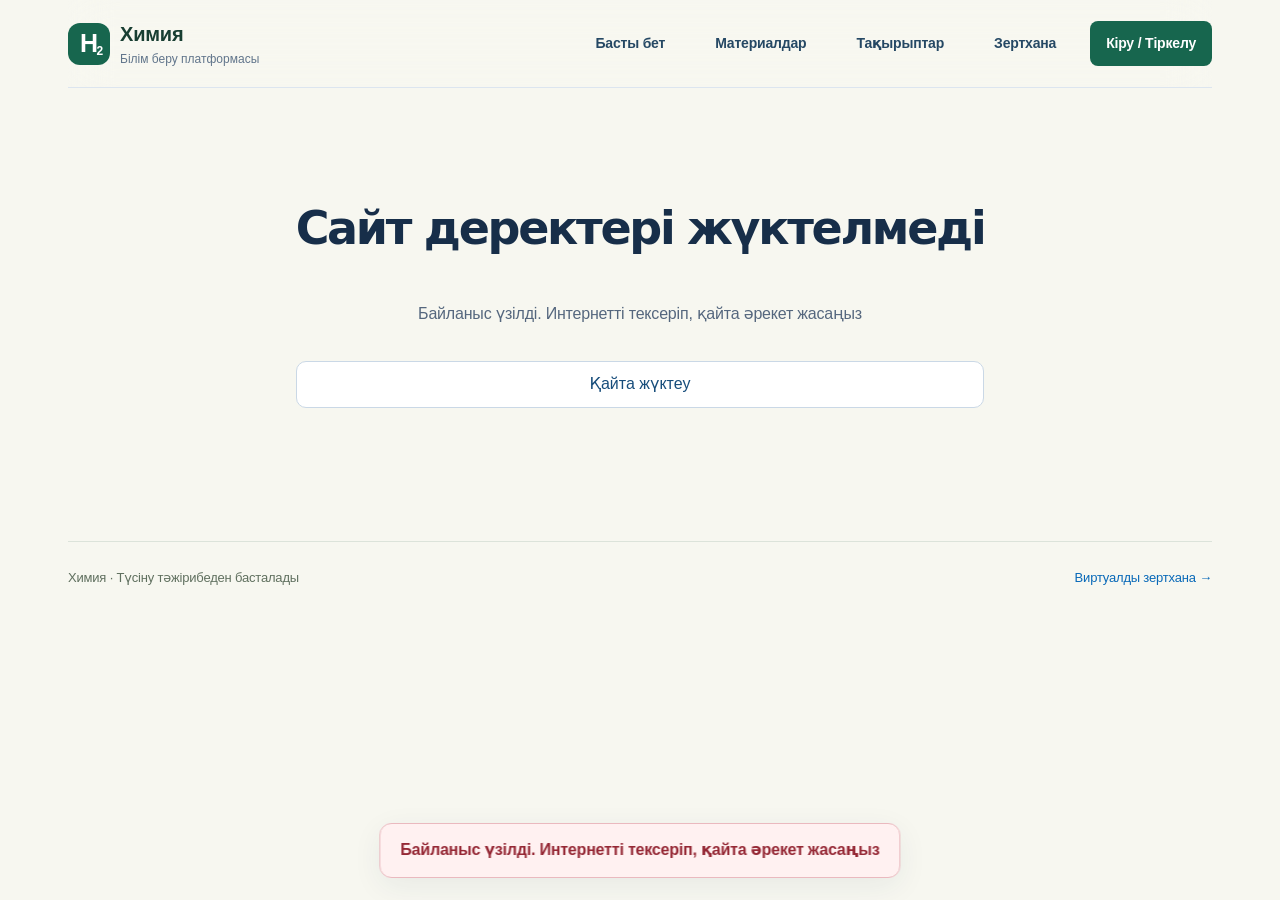
<file: index.html>
<!doctype html>
<html lang="kk">
  <head>
    <meta charset="UTF-8" />
    <meta name="viewport" content="width=device-width, initial-scale=1.0" />
    <meta name="theme-color" content="#f5f8fc" />
    <title>Үздіксіз білім беру платформасы</title>
    <link rel="icon" href="data:," />
    <script>
      // Keep static assets anchored to the application root even when a
      // GitHub Pages deep link is restored with the History API.
      document.write(
        `<base href="${(location.hostname.endsWith("github.io")||/^\/himya-platforma(?:\/|$)/.test(location.pathname)) ? "/himya-platforma/" : "/"}">`,
      );

      (function (location) {
        if (location.search.startsWith("?/")) {
          const route = location.search.slice(2).replace(/~and~/g, "&");
          history.replaceState({}, "", `${location.pathname.replace(/\/$/, "")}/${route}${location.hash}`);
        }
      })(window.location);
    </script>
    <link rel="stylesheet" href="styles.css" />
    <link rel="stylesheet" href="components.css" />
    <link rel="stylesheet" href="accessibility.css" />
    <link rel="stylesheet" href="learning.css" />
    <link rel="stylesheet" href="platform.css" />
    <link rel="stylesheet" href="experience.css" />
    <meta name="description" content="Химия пәні бойынша оқу материалдары, тапсырмалар және пайдалы ресурстар." />
  </head>
  <body>
    <a class="skip-link" href="#main">Негізгі мазмұнға өту</a>
    <div id="app"></div>
    <script src="config.js"></script>
    <script type="module" src="app.js"></script>
  </body>
</html>
</file>
<file: styles.css>
:root{
  --paper:#070b14;--sheet:#0f1627;--sheet-2:#151e32;--ink:#f5f7ff;--muted:#9aa7be;
  --school:#20d7c3;--school-soft:#0d3938;--uni:#8a8cff;--uni-soft:#20234f;
  --bridge:#ffb648;--bridge-soft:#352613;--diagnostic:#ff6fae;--focus:#65e9ff;
  --line:rgba(255,255,255,.11);--glass:rgba(15,22,39,.72);--shadow:0 30px 80px rgba(0,0,0,.38);
}
*{box-sizing:border-box}html{scroll-behavior:smooth;background:var(--paper)}body{margin:0;min-width:320px;background:var(--paper);color:var(--ink);font-family:var(--site-font,Inter,"SF Pro Display","Segoe UI",Arial,sans-serif);font-size:var(--base-size,16px);letter-spacing:-.012em}body:before{content:"";position:fixed;inset:0;z-index:-2;background:radial-gradient(circle at 8% 8%,rgba(32,215,195,.13),transparent 29%),radial-gradient(circle at 88% 12%,rgba(138,140,255,.18),transparent 31%),radial-gradient(circle at 74% 88%,rgba(255,111,174,.09),transparent 26%),var(--paper)}a{color:inherit;text-decoration:none}button,input,select,textarea{font:inherit}a:focus-visible,button:focus-visible,input:focus-visible,select:focus-visible,textarea:focus-visible{outline:3px solid var(--focus);outline-offset:4px}.skip-link{position:fixed;left:18px;top:-64px;z-index:200;padding:12px 18px;background:var(--ink);color:var(--paper);border-radius:12px;font-weight:800}.skip-link:focus{top:18px}
.site-shell{min-height:100vh;overflow:hidden;position:relative;padding:20px 30px 92px}.paper-grid{position:fixed;inset:0;z-index:-1;pointer-events:none;background-image:linear-gradient(rgba(255,255,255,.025) 1px,transparent 1px),linear-gradient(90deg,rgba(255,255,255,.025) 1px,transparent 1px);background-size:64px 64px;mask-image:linear-gradient(to bottom,black,transparent 92%)}.paper-grid:before,.paper-grid:after{content:"";position:absolute;width:560px;height:560px;border-radius:50%;filter:blur(100px);opacity:.14}.paper-grid:before{left:-300px;top:20%;background:var(--school)}.paper-grid:after{right:-320px;top:44%;background:var(--uni)}
.topbar{max-width:1240px;height:72px;margin:0 auto;padding:8px 10px 8px 12px;display:flex;align-items:center;justify-content:space-between;position:relative;z-index:20;border:1px solid var(--line);border-radius:22px;background:rgba(10,15,27,.72);backdrop-filter:blur(22px);box-shadow:0 14px 50px rgba(0,0,0,.2)}.topbar nav{display:flex;align-items:center;gap:5px;font-weight:720}.topbar nav a,.topbar nav button{min-height:44px;padding:12px 16px;border-radius:14px;color:var(--muted);transition:color .2s ease,background .2s ease,transform .2s ease}.topbar nav a:hover,.topbar nav button:hover{color:var(--ink);background:rgba(255,255,255,.07);transform:translateY(-1px)}.nav-pill{color:#061414!important;background:var(--school)!important;border:0!important;box-shadow:0 8px 24px rgba(32,215,195,.2)!important}.brand{width:48px;height:48px;display:grid;place-items:center;border-radius:15px;background:linear-gradient(145deg,var(--school),#7bf3e6);box-shadow:0 10px 28px rgba(32,215,195,.2);color:#061311;transition:transform .25s ease}.brand:hover{transform:rotate(-5deg) scale(1.04)}.atom-mark{width:27px;height:27px;position:relative;display:block}.atom-mark:before,.atom-mark:after,.atom-mark i:first-child{content:"";position:absolute;inset:7px 0;border:1.7px solid currentColor;border-radius:50%;transform:rotate(60deg)}.atom-mark:after{transform:rotate(-60deg)}.atom-mark i:first-child{transform:none}.atom-mark i:last-child{position:absolute;width:5px;height:5px;border-radius:50%;background:currentColor;left:11px;top:11px}
.hero{max-width:1120px;margin:100px auto 82px;text-align:center;position:relative}.hero:before{content:"";position:absolute;left:50%;top:-48px;width:86px;height:5px;border-radius:99px;background:linear-gradient(90deg,var(--school),var(--uni));transform:translateX(-50%);box-shadow:0 0 30px rgba(101,233,255,.35)}.hero h1{max-width:980px;margin:0 auto;font-size:clamp(54px,8vw,104px);font-weight:780;line-height:.91;letter-spacing:-.075em;text-wrap:balance;background:linear-gradient(132deg,#fff 16%,#b9c6dc 52%,#fff 86%);-webkit-background-clip:text;background-clip:text;color:transparent}.ink-underline{display:none}.formula-dots{position:absolute;width:180px;height:110px;right:-20px;top:-65px;opacity:.5}.formula-dots:before,.formula-dots:after{content:"";position:absolute;height:1px;background:linear-gradient(90deg,transparent,var(--school),transparent);transform-origin:left center}.formula-dots:before{width:118px;left:25px;top:57px;transform:rotate(16deg)}.formula-dots:after{width:84px;left:75px;top:27px;transform:rotate(58deg)}.formula-dots b{position:absolute;width:14px;height:14px;border:2px solid rgba(101,233,255,.7);border-radius:50%;background:#09111d;box-shadow:0 0 22px rgba(32,215,195,.35)}.formula-dots b:nth-child(1){left:8px;top:48px}.formula-dots b:nth-child(2){left:73px;top:13px}.formula-dots b:nth-child(3){left:146px;top:66px}.formula-dots b:nth-child(4){left:107px;top:96px}
.module-map{max-width:1240px;margin:0 auto;display:grid;grid-template-columns:1.08fr .92fr;gap:18px;position:relative}.module-card{min-height:360px;padding:34px;border:1px solid var(--line);border-radius:30px;position:relative;overflow:hidden;display:flex;flex-direction:column;justify-content:flex-end;box-shadow:var(--shadow);transition:transform .3s cubic-bezier(.2,.8,.2,1),border-color .3s ease,box-shadow .3s ease;isolation:isolate}.module-card:before{content:"";position:absolute;inset:0;z-index:-2;background:linear-gradient(145deg,rgba(255,255,255,.1),transparent 44%)}.module-card:after{content:"";position:absolute;width:320px;height:320px;border-radius:50%;right:-100px;top:-115px;z-index:-1;filter:blur(4px);opacity:.85}.module-card:hover{transform:translateY(-8px);border-color:rgba(255,255,255,.27);box-shadow:0 38px 100px rgba(0,0,0,.5)}.module-card.school{color:#d9fffb;background:linear-gradient(145deg,#0c2a2d,#0d1d29 72%)}.module-card.school:after{background:radial-gradient(circle,rgba(32,215,195,.46),transparent 68%)}.module-card.university{color:#ececff;background:linear-gradient(145deg,#242753,#11192e 72%)}.module-card.university:after{background:radial-gradient(circle,rgba(138,140,255,.5),transparent 68%)}.module-card strong{max-width:470px;font-size:clamp(30px,3.1vw,46px);font-weight:750;line-height:1;letter-spacing:-.055em;position:relative;z-index:2}.module-note{max-width:390px!important;margin:0 0 18px!important;color:var(--muted);font-size:15px!important;font-weight:560!important;line-height:1.45!important;opacity:1!important}.card-index{position:absolute;top:28px;left:30px;padding:8px 10px;border:1px solid var(--line);border-radius:10px;background:rgba(255,255,255,.05);font:700 12px ui-monospace,monospace;color:rgba(255,255,255,.62)}.molecule{position:absolute;width:255px;height:210px;right:20px;top:32px;color:currentColor;opacity:.18}.molecule:before,.molecule:after{content:"";position:absolute;height:2px;width:162px;background:currentColor;left:44px;top:104px;transform:rotate(28deg)}.molecule:after{transform:rotate(-35deg);width:140px;left:66px;top:94px}.molecule i{position:absolute;width:54px;height:54px;border:2px solid currentColor;border-radius:50%;background:rgba(255,255,255,.03);backdrop-filter:blur(5px)}.molecule i:nth-child(1){left:0;top:78px}.molecule i:nth-child(2){right:0;top:23px}.molecule i:nth-child(3){right:18px;bottom:0}.molecule i:nth-child(4){left:95px;top:68px;width:70px;height:70px;box-shadow:0 0 40px currentColor}
.bridge-card{grid-column:1/-1;min-height:150px;margin-top:0;padding:28px 34px;border:1px solid rgba(255,182,72,.26);border-radius:28px;background:linear-gradient(112deg,rgba(255,182,72,.15),rgba(15,22,39,.78) 54%,rgba(255,111,174,.11));box-shadow:0 24px 70px rgba(0,0,0,.28);display:flex;align-items:center;justify-content:center;position:relative;overflow:hidden;transition:.3s ease}.bridge-card:hover{transform:translateY(-5px);border-color:rgba(255,182,72,.52)}.bridge-card strong{font-size:clamp(25px,3vw,38px);font-weight:730;letter-spacing:-.045em}.bridge-line{position:absolute;left:7%;right:7%;top:26px;height:1px;background:linear-gradient(90deg,transparent,var(--bridge),var(--school),var(--uni),transparent);opacity:.8}.bridge-line i{position:absolute;width:10px;height:10px;border-radius:50%;top:-5px;background:#fff;box-shadow:0 0 18px var(--bridge)}.bridge-line i:first-child{left:12%}.bridge-line i:nth-child(2){left:50%;box-shadow:0 0 18px var(--school)}.bridge-line i:last-child{right:12%;box-shadow:0 0 18px var(--uni)}
.diagnostic-wrap{max-width:1240px;margin:18px auto 0;display:flex;justify-content:flex-end}.diagnostic-card{width:100%;min-height:132px;padding:28px 34px;border:1px solid rgba(255,111,174,.3);border-radius:28px;background:linear-gradient(120deg,rgba(255,111,174,.14),rgba(15,22,39,.8));box-shadow:0 22px 65px rgba(0,0,0,.25);display:flex;align-items:center;justify-content:space-between;gap:20px;position:relative;overflow:hidden;transition:.3s ease}.diagnostic-card:hover{transform:translateY(-5px);border-color:rgba(255,111,174,.58)}.diagnostic-card strong{font-size:clamp(24px,3vw,36px);font-weight:730;letter-spacing:-.04em}.round-arrow{width:54px;height:54px;flex:0 0 auto;border-radius:17px;display:grid;place-items:center;background:var(--diagnostic);color:#1b0710;font-size:26px;box-shadow:0 12px 32px rgba(255,111,174,.23);transition:transform .25s ease}.diagnostic-card:hover .round-arrow{transform:translateX(4px)}.seal-ring{position:absolute;width:220px;height:220px;border:1px solid rgba(255,111,174,.26);border-radius:50%;right:120px;top:-44px}.seal-ring:before,.seal-ring:after{content:"";position:absolute;border:1px solid rgba(255,111,174,.16);border-radius:50%;inset:28px}.seal-ring:after{inset:58px}
@media(max-width:800px){.site-shell{padding:14px 16px 64px}.topbar{height:66px;border-radius:18px}.hero{margin:72px auto 58px}.hero h1{font-size:clamp(48px,13vw,72px)}.formula-dots{display:none}.module-map{grid-template-columns:1fr}.module-card{min-height:300px;padding:26px;border-radius:24px}.module-card strong{font-size:36px}.bridge-card,.diagnostic-card{min-height:128px;border-radius:23px}.diagnostic-wrap{margin-top:14px}.seal-ring{right:-35px}.home-link{display:none}}
@media(max-width:520px){.topbar nav a,.topbar nav button{padding:10px 9px!important;font-size:14px}.hero{margin:58px auto 48px}.hero h1{font-size:48px}.module-card{min-height:270px}.molecule{right:-35px;top:24px;transform:scale(.82)}.module-note{max-width:250px!important}.bridge-card,.diagnostic-card{padding:22px}.bridge-card strong,.diagnostic-card strong{font-size:26px}.round-arrow{width:48px;height:48px;border-radius:15px}}
@media(prefers-reduced-motion:reduce){*,*:before,*:after{scroll-behavior:auto!important;transition-duration:.01ms!important;animation-duration:.01ms!important}}
</file>
<file: components.css>
.topbar nav .active{color:var(--ink);background:rgba(255,255,255,.1)}.text-button,.topbar button{border:0;background:transparent;cursor:pointer}.account-chip{padding:8px 12px;border:1px solid rgba(32,215,195,.22);border-radius:999px;background:rgba(32,215,195,.09);color:#9ff7ec;font-size:12px;font-weight:750}.breadcrumbs{max-width:1240px;margin:28px auto 0;display:flex;justify-content:space-between;gap:20px}.breadcrumbs a{min-height:44px;display:flex;align-items:center;padding:10px 14px;border:1px solid var(--line);border-radius:14px;background:rgba(255,255,255,.045);color:var(--muted);font-size:14px;font-weight:700;transition:.2s ease}.breadcrumbs a:hover{color:var(--ink);background:rgba(255,255,255,.08);transform:translateY(-2px)}
.page-head{max-width:1240px;min-height:260px;margin:20px auto 32px;padding:46px 50px;border:1px solid var(--line);border-radius:32px;display:flex;align-items:flex-end;position:relative;overflow:hidden;isolation:isolate;box-shadow:var(--shadow)}.page-head:before{content:"";position:absolute;inset:0;z-index:-2;background:linear-gradient(140deg,rgba(255,255,255,.09),transparent 46%)}.page-head:after{content:"";position:absolute;width:440px;height:440px;border-radius:50%;right:-110px;top:-220px;z-index:-1;filter:blur(8px);opacity:.68}.page-head.school{background:linear-gradient(140deg,#0c2a2d,#0e1827);color:#d9fffb}.page-head.school:after{background:radial-gradient(circle,rgba(32,215,195,.56),transparent 68%)}.page-head.university{background:linear-gradient(140deg,#262858,#11192d);color:#eeeeff}.page-head.university:after{background:radial-gradient(circle,rgba(138,140,255,.58),transparent 68%)}.page-head.bridge{background:linear-gradient(140deg,#332614,#151a27);color:#fff0d7}.page-head.bridge:after{background:radial-gradient(circle,rgba(255,182,72,.55),transparent 68%)}.page-head h1{max-width:850px;margin:0;font-size:clamp(44px,6vw,72px);font-weight:770;line-height:.96;letter-spacing:-.065em;position:relative;z-index:2}.orbit{position:absolute;width:330px;height:210px;right:48px;top:25px;opacity:.22}.orbit:before,.orbit:after,.orbit i:first-child{content:"";position:absolute;inset:46px 8px;border:2px solid currentColor;border-radius:50%;transform:rotate(60deg)}.orbit:after{transform:rotate(-60deg)}.orbit i:first-child{transform:none}.orbit i:last-child{position:absolute;width:22px;height:22px;border-radius:50%;background:currentColor;left:154px;top:93px;box-shadow:0 0 36px currentColor}
.knowledge-grid{max-width:1240px;margin:0 auto;display:grid;grid-template-columns:repeat(2,minmax(0,1fr));gap:18px}.knowledge-card{min-height:176px;padding:26px;border:1px solid var(--line);border-radius:24px;background:linear-gradient(145deg,rgba(255,255,255,.07),rgba(255,255,255,.025));box-shadow:0 18px 50px rgba(0,0,0,.18);position:relative;overflow:hidden;transition:transform .25s cubic-bezier(.2,.8,.2,1),border-color .25s ease,background .25s ease}.knowledge-card:after{content:"";position:absolute;width:170px;height:170px;border-radius:50%;right:-100px;bottom:-100px;opacity:.16;transition:.3s ease}.knowledge-grid.school .knowledge-card:after{background:var(--school)}.knowledge-grid.university .knowledge-card:after{background:var(--uni)}.knowledge-card:hover{transform:translateY(-6px);border-color:rgba(255,255,255,.25);background:linear-gradient(145deg,rgba(255,255,255,.1),rgba(255,255,255,.04))}.knowledge-card:hover:after{transform:scale(1.25);opacity:.24}.knowledge-link{display:flex;align-items:flex-start;justify-content:space-between;gap:20px;padding-top:38px;font-size:clamp(22px,2.4vw,31px);font-weight:720;line-height:1.08;letter-spacing:-.04em;position:relative;z-index:2}.knowledge-link>span{width:44px;height:44px;flex:0 0 auto;border-radius:14px;display:grid;place-items:center;background:rgba(255,255,255,.09);font-size:22px;transition:.2s ease}.knowledge-card:hover .knowledge-link>span{transform:translateX(3px);background:rgba(255,255,255,.14)}.map-number{position:absolute;top:24px;left:26px;color:var(--muted);font:700 12px ui-monospace,monospace}.grade-links{display:grid;grid-template-columns:repeat(5,minmax(0,1fr));gap:7px;margin-top:22px;position:relative;z-index:3}.grade-links a{min-height:40px;display:grid;place-items:center;padding:8px;border:1px solid rgba(32,215,195,.22);border-radius:12px;background:rgba(32,215,195,.08);color:#9ff7ec;font-size:13px;font-weight:750;transition:.2s ease}.grade-links a:hover{background:var(--school);color:#061414;transform:translateY(-2px)}
.reaction-map{max-width:1080px;margin:0 auto;display:grid;gap:12px;position:relative}.reaction-map:before{content:"";position:absolute;left:41px;top:42px;bottom:42px;width:2px;background:linear-gradient(var(--school),var(--bridge),var(--uni));opacity:.6}.reaction-step{min-height:104px;padding:20px 24px;border:1px solid var(--line);border-radius:22px;background:linear-gradient(120deg,rgba(255,182,72,.1),rgba(255,255,255,.035));display:grid;grid-template-columns:42px 1fr 48px;align-items:center;gap:18px;position:relative;transition:.25s ease}.reaction-step:hover{transform:translateX(6px);border-color:rgba(255,182,72,.38);background:linear-gradient(120deg,rgba(255,182,72,.16),rgba(255,255,255,.05))}.reaction-step>span{width:34px;height:34px;display:grid;place-items:center;border:1px solid rgba(255,182,72,.35);border-radius:11px;background:#1b1714;color:#ffc96f;font:700 11px ui-monospace,monospace;z-index:2}.reaction-step strong{font-size:clamp(20px,2.5vw,29px);font-weight:700;letter-spacing:-.035em}.reaction-step>i{width:46px;height:46px;border-radius:15px;display:grid;place-items:center;background:rgba(255,182,72,.14);color:var(--bridge);font-style:normal;font-size:23px;transition:.2s ease}.reaction-step:hover>i{transform:translateX(3px);background:var(--bridge);color:#160e04}
.detail-sheet{max-width:1060px;min-height:520px;margin:24px auto;padding:clamp(38px,7vw,78px);border:1px solid var(--line);border-radius:32px;background:linear-gradient(145deg,rgba(255,255,255,.075),rgba(255,255,255,.026));box-shadow:var(--shadow);position:relative;overflow:hidden}.detail-sheet:before{content:"";position:absolute;left:0;right:0;top:0;height:4px;background:currentColor}.detail-sheet.school{color:var(--school)}.detail-sheet.university{color:var(--uni)}.detail-sheet.bridge{color:var(--bridge)}.detail-sheet.diagnostic{color:var(--diagnostic)}.detail-sheet h1{max-width:820px;margin:138px 0 0;color:var(--ink);font-size:clamp(44px,7vw,78px);font-weight:770;line-height:.98;letter-spacing:-.065em}.detail-body{margin-top:46px;padding-top:30px;border-top:1px solid var(--line);color:#cdd6e6;font-size:18px;line-height:1.75;white-space:pre-wrap}.detail-molecule{position:absolute;width:240px;height:150px;right:50px;top:42px;opacity:.25}.detail-molecule:before,.detail-molecule:after{content:"";position:absolute;width:160px;height:2px;background:currentColor;top:72px;left:40px;transform:rotate(25deg)}.detail-molecule:after{transform:rotate(-28deg)}.detail-molecule i{position:absolute;width:42px;height:42px;border:2px solid currentColor;border-radius:50%;background:var(--sheet);box-shadow:0 0 28px currentColor}.detail-molecule i:first-child{left:0;top:52px}.detail-molecule i:nth-child(2){right:0;top:10px}.detail-molecule i:last-child{right:10px;bottom:0}
.auth-layout{max-width:1080px;min-height:690px;margin:32px auto;display:grid;grid-template-columns:.82fr 1.18fr;border:1px solid var(--line);border-radius:32px;overflow:hidden;background:rgba(15,22,39,.8);box-shadow:var(--shadow)}.auth-visual{position:relative;overflow:hidden;background:radial-gradient(circle at 20% 18%,rgba(32,215,195,.3),transparent 34%),radial-gradient(circle at 80% 82%,rgba(138,140,255,.3),transparent 38%),#0a1120}.auth-visual:before{content:"";position:absolute;inset:0;background-image:radial-gradient(rgba(255,255,255,.11) 1px,transparent 1px);background-size:28px 28px;mask-image:linear-gradient(135deg,black,transparent 84%)}.auth-card{padding:clamp(40px,6vw,72px);background:#f7f9fd;color:#0c1729}.auth-tabs{display:flex;gap:5px;padding:5px;border-radius:14px;background:#e9eef6}.auth-tabs a{flex:1;min-height:44px;display:grid;place-items:center;border-radius:10px;color:#617086;font-weight:750}.auth-tabs a.active{background:#fff;color:#0b1628;box-shadow:0 4px 14px rgba(15,23,42,.08)}.auth-card h1{margin:42px 0 30px;font-size:48px;font-weight:770;letter-spacing:-.055em}.auth-card form{display:grid;gap:18px}.auth-card label,.password-field>label,.editor-panel label{font-weight:700}.auth-card fieldset{border:0;padding:0;margin:0}.auth-card legend{margin-bottom:9px;font-weight:700}.role-options{display:grid;grid-template-columns:repeat(3,minmax(0,1fr));gap:8px}.role-options input{position:absolute;opacity:0}.role-options span{min-height:48px;display:grid;place-items:center;padding:9px 12px;border:1px solid #d5ddea;border-radius:12px;background:#fff;color:#4d5c72;font-size:14px;font-weight:700;cursor:pointer;transition:.2s ease}.role-options input:checked+span{border-color:#335cff;background:#edf1ff;color:#2446c7;box-shadow:inset 0 0 0 1px #335cff}.role-options input:focus-visible+span{outline:3px solid #335cff;outline-offset:3px}.auth-card input,.auth-card select,.auth-card textarea,.editor-panel input,.editor-panel select,.editor-panel textarea,.user-row select{width:100%;min-height:52px;padding:13px 15px;border:1px solid #cbd5e1;border-radius:13px;background:#fff;color:#0b1628;font:inherit}.auth-card input:focus,.editor-panel input:focus,.editor-panel select:focus,.editor-panel textarea:focus{border-color:#335cff;box-shadow:0 0 0 4px rgba(51,92,255,.13);outline:0}.password-wrap{display:grid;grid-template-columns:1fr 50px}.password-wrap input{grid-column:1/-1;grid-row:1;padding-right:52px}.eye-button{grid-column:2;grid-row:1;z-index:2;border:0;background:transparent;color:#516078;cursor:pointer}.form-error{min-height:20px;margin:0;color:#c43228;font-weight:700}.primary-button{min-height:52px;border:0;border-radius:14px;padding:13px 20px;background:linear-gradient(135deg,#335cff,#724fff);color:white;font-weight:800;display:inline-flex;align-items:center;justify-content:center;gap:14px;cursor:pointer;box-shadow:0 14px 30px rgba(51,92,255,.24);transition:.25s ease}.primary-button:hover{transform:translateY(-3px);box-shadow:0 18px 38px rgba(51,92,255,.32)}.primary-button.compact{min-height:44px;padding:10px 16px}.large-atom{position:absolute;width:340px;height:340px;left:50%;top:50%;transform:translate(-50%,-50%);color:#b6fff7}.large-atom:before,.large-atom:after,.large-atom i:first-child{content:"";position:absolute;inset:103px 8px;border:2px solid currentColor;border-radius:50%;transform:rotate(60deg)}.large-atom:after{transform:rotate(-60deg)}.large-atom i:first-child{transform:none}.large-atom i:last-child{position:absolute;width:32px;height:32px;border-radius:50%;background:currentColor;left:154px;top:154px;box-shadow:0 0 50px currentColor}
.status-page{min-height:640px;display:flex;flex-direction:column;align-items:center;justify-content:center;text-align:center}.status-page>span{font:850 clamp(100px,22vw,240px)/.8 ui-monospace,monospace;background:linear-gradient(135deg,rgba(32,215,195,.28),rgba(138,140,255,.24));-webkit-background-clip:text;background-clip:text;color:transparent}.status-page h1{margin:28px 0 12px;font-size:46px;font-weight:760;letter-spacing:-.05em}.status-page .primary-button{margin-top:16px}.loading-page{min-height:100vh;display:grid;place-items:center;background:var(--paper)}.loader{width:54px;height:54px;border:4px solid rgba(255,255,255,.12);border-top-color:var(--school);border-radius:50%;animation:spin .8s linear infinite}@keyframes spin{to{transform:rotate(360deg)}}.toast{position:fixed;right:24px;bottom:24px;z-index:100;padding:15px 20px;border:1px solid rgba(255,255,255,.18);border-radius:15px;background:#15795f;color:white;font-weight:750;box-shadow:0 22px 60px rgba(0,0,0,.35);backdrop-filter:blur(18px)}.toast.error{background:#b92d34}
.admin-shell{max-width:1450px;min-height:720px;margin:24px auto;display:grid;grid-template-columns:270px minmax(0,1fr);gap:18px;position:relative}.admin-sidebar{height:max-content;padding:22px;border:1px solid var(--line);border-radius:24px;background:linear-gradient(160deg,#10192c,#0b1220);box-shadow:0 24px 65px rgba(0,0,0,.3);position:sticky;top:20px}.admin-sidebar h1{margin:2px 0 24px;font-size:27px;font-weight:760;letter-spacing:-.045em}.sidebar-tab,.area-tabs button{width:100%;min-height:44px;padding:11px 13px;border:0;border-radius:12px;background:transparent;color:var(--muted);text-align:left;font-weight:700;cursor:pointer;transition:.2s ease}.sidebar-tab:hover,.area-tabs button:hover{color:var(--ink);background:rgba(255,255,255,.055)}.sidebar-tab.active,.area-tabs button.active{color:#c8fff8;background:rgba(32,215,195,.12);box-shadow:inset 3px 0 0 var(--school)}.area-tabs{display:grid;gap:4px;margin-top:18px;padding-top:18px;border-top:1px solid var(--line)}.admin-main{min-width:0;padding:26px;border:1px solid var(--line);border-radius:24px;background:rgba(15,22,39,.72);box-shadow:0 24px 65px rgba(0,0,0,.24)}.admin-toolbar{display:flex;align-items:center;justify-content:space-between;gap:20px;margin-bottom:24px}.admin-toolbar h2{margin:0;font-size:30px;font-weight:750;letter-spacing:-.04em}.admin-list{list-style:none;padding:0;margin:0;display:grid;gap:9px}.admin-row{min-height:84px;display:grid;grid-template-columns:24px minmax(180px,1fr) auto auto;gap:14px;align-items:center;padding:14px 16px;border:1px solid var(--line);border-radius:16px;background:rgba(255,255,255,.035);transition:.2s ease}.admin-row:hover{background:rgba(255,255,255,.055);border-color:rgba(255,255,255,.18)}.admin-row>div:first-of-type{min-width:0}.admin-row strong,.admin-row small{display:block}.admin-row strong{font-size:15px}.admin-row small{margin-top:6px;color:var(--muted);overflow:hidden;text-overflow:ellipsis}.drag-mark{color:#647086}.status-badge{padding:7px 10px;border-radius:999px;font-size:11px;font-weight:800}.status-badge.published{background:rgba(32,215,195,.13);color:#91f3e7}.status-badge.hidden{background:rgba(255,255,255,.08);color:#a8b1c2}.row-actions{display:flex;flex-wrap:wrap;gap:6px;justify-content:flex-end}.row-actions button{min-height:38px;padding:8px 10px;border:1px solid var(--line);border-radius:10px;background:rgba(255,255,255,.045);color:#cdd6e6;font-weight:650;cursor:pointer}.row-actions button:hover{background:rgba(255,255,255,.09)}.row-actions button:disabled{opacity:.3;cursor:not-allowed}.row-actions .danger-link{color:#ff8e95;border-color:rgba(255,111,118,.2)}.editor-panel{position:absolute;z-index:40;right:0;top:0;width:min(520px,100%);padding:26px;border:1px solid rgba(255,255,255,.15);border-radius:24px;background:#f7f9fd;color:#0b1628;box-shadow:-24px 30px 100px rgba(0,0,0,.55);animation:drawer-in .26s ease}.editor-head{display:flex;align-items:center;justify-content:space-between}.editor-head h2{margin:0;font-size:28px}.icon-button{width:44px;height:44px;border:1px solid #d5ddea;border-radius:50%;background:#fff;color:#0b1628;font-size:25px;cursor:pointer}.editor-panel form{display:grid;gap:15px;margin-top:26px}.editor-panel textarea{resize:vertical;line-height:1.55}.publish-control{display:flex!important;align-items:center;gap:10px}.publish-control input{width:20px!important;min-height:20px!important}.user-row{grid-template-columns:minmax(180px,1fr) 230px}.user-row label{display:grid;grid-template-columns:auto 1fr;align-items:center;gap:9px;font-weight:700}.modal-backdrop{position:fixed;inset:0;z-index:120;display:grid;place-items:center;padding:20px;background:rgba(2,6,14,.78);backdrop-filter:blur(10px)}.confirm-dialog{width:min(430px,100%);padding:34px;border:1px solid #e1e6ef;border-radius:24px;background:#fff;color:#0b1628;box-shadow:0 38px 110px rgba(0,0,0,.5);text-align:center}.warning-mark{width:54px;height:54px;margin:0 auto;display:grid;place-items:center;border-radius:17px;background:#ffe9ea;color:#cf3038;font-size:28px;font-weight:850}.confirm-dialog h2{margin:20px 0 9px;font-size:32px}.confirm-dialog p{font-weight:750}.confirm-dialog>div{display:flex;justify-content:center;gap:10px;margin-top:25px}.confirm-dialog button{min-height:44px;padding:10px 18px;border:1px solid #d8dfeb;border-radius:12px;background:#fff;color:#0b1628;font-weight:750;cursor:pointer}.confirm-dialog .danger-button{border-color:#cf3038;background:#cf3038;color:white}.empty-state{padding:52px;text-align:center;color:var(--muted)}@keyframes drawer-in{from{opacity:0;transform:translateX(24px)}to{opacity:1;transform:none}}
@media(max-width:960px){.knowledge-grid{grid-template-columns:1fr}.auth-layout{grid-template-columns:1fr;max-width:680px}.auth-visual{min-height:170px}.large-atom{transform:translate(-50%,-50%) scale(.6)}.admin-shell{grid-template-columns:1fr}.admin-sidebar{position:static}.area-tabs{grid-template-columns:repeat(2,minmax(0,1fr))}.admin-row{grid-template-columns:24px minmax(160px,1fr) auto}.admin-row .status-badge{grid-column:2}.row-actions{grid-column:2/-1;justify-content:flex-start}.editor-panel{position:fixed;inset:0;width:100%;height:100%;overflow:auto;border-radius:0}.user-row{grid-template-columns:1fr}.user-row label{grid-column:1}}
@media(max-width:620px){.breadcrumbs{margin-top:16px}.breadcrumbs a:last-child{display:none}.page-head{min-height:210px;margin-top:14px;padding:28px 24px;border-radius:24px}.page-head h1{font-size:43px}.orbit{width:200px;height:130px;right:-30px;top:28px}.knowledge-card{padding:21px}.knowledge-link{font-size:23px}.grade-links{grid-template-columns:repeat(3,minmax(0,1fr))}.reaction-map:before{left:32px}.reaction-step{grid-template-columns:34px 1fr 42px;padding:17px 16px;gap:12px}.reaction-step>span{width:32px;height:32px}.reaction-step>i{width:42px;height:42px}.detail-sheet{min-height:440px;padding:32px 24px;border-radius:24px}.detail-sheet h1{margin-top:140px;font-size:45px}.detail-molecule{right:-20px;transform:scale(.8)}.auth-card{padding:28px 20px}.auth-card h1{font-size:40px;margin:32px 0 24px}.role-options{grid-template-columns:1fr}.admin-main{padding:16px}.admin-toolbar{align-items:flex-start}.area-tabs{grid-template-columns:1fr}.admin-row{grid-template-columns:1fr}.drag-mark,.admin-row .status-badge,.row-actions{grid-column:1}.toast{left:16px;right:16px;bottom:16px;text-align:center}}
</file>
<file: accessibility.css>
.password-field,.auth-card form>label,.editor-panel form>label{display:grid;gap:8px}.password-field>label{font-weight:750}
</file>
<file: learning.css>
.video-link{width:max-content;max-width:100%;margin-top:28px;min-height:50px;padding:12px 18px;display:flex;align-items:center;gap:12px;border:1px solid var(--line);border-radius:14px;background:rgba(255,255,255,.06);color:var(--ink);font-weight:750}.video-link span{width:30px;height:30px;display:grid;place-items:center;border-radius:10px;background:currentColor;color:var(--paper);font-size:12px}.resource-list{display:grid;grid-template-columns:repeat(2,minmax(0,1fr));gap:10px;margin-top:28px}.resource-card{min-height:72px;padding:12px;border:1px solid var(--line);border-radius:16px;background:rgba(255,255,255,.045);display:grid;grid-template-columns:44px minmax(0,1fr) auto;align-items:center;gap:12px;color:var(--ink)}.resource-card:hover{border-color:rgba(255,255,255,.24);background:rgba(255,255,255,.075)}.resource-card>span:nth-child(2){min-width:0}.resource-card strong,.resource-card small{display:block;overflow:hidden;text-overflow:ellipsis}.resource-card strong{font-size:14px;white-space:nowrap}.resource-card small{margin-top:4px;color:var(--muted);font-size:12px}.resource-icon{width:44px;height:44px;display:grid;place-items:center;border-radius:12px;background:rgba(138,140,255,.13);color:#bfc0ff;font:750 10px ui-monospace,monospace}.resource-card i{color:var(--muted);font-style:normal}.resource-card button{min-height:38px;padding:8px 10px;border:1px solid rgba(255,111,118,.22);border-radius:10px;background:transparent;color:#ff939a;cursor:pointer}.resource-empty{color:var(--muted)}
.learning-panel,.quiz-card,.activity-panel{max-width:1060px;margin:18px auto 0;padding:26px;border:1px solid var(--line);border-radius:24px;background:rgba(15,22,39,.74);box-shadow:0 20px 60px rgba(0,0,0,.2)}.learning-head{display:flex;align-items:center;justify-content:space-between;gap:20px}.learning-head h2,.quiz-card h2,.activity-panel h2{margin:0;font-size:25px;letter-spacing:-.04em}.learning-head strong{font-size:30px;color:var(--school)}#progress-form{margin-top:22px}#progress-form input[type="range"]{width:100%;accent-color:var(--school)}.progress-actions{display:flex;align-items:center;justify-content:space-between;gap:16px;margin-top:18px}.progress-actions label{display:flex;align-items:center;gap:8px;color:#cbd5e1;font-weight:700}.progress-actions input{width:20px;height:20px;accent-color:var(--school)}.saved-score{margin-top:18px;padding-top:18px;border-top:1px solid var(--line);display:flex;justify-content:space-between}.saved-score span{color:var(--muted)}.saved-score strong{color:var(--bridge);font-size:21px}.quiz-card form{margin-top:22px}.quiz-card fieldset{border:0;padding:0;margin:0}.quiz-card legend{margin-bottom:18px;font-size:20px;font-weight:720}.quiz-card fieldset label{display:block;margin-top:8px}.quiz-card fieldset input{position:absolute;opacity:0}.quiz-card fieldset span{min-height:48px;padding:12px 15px;display:flex;align-items:center;border:1px solid var(--line);border-radius:13px;background:rgba(255,255,255,.04);cursor:pointer}.quiz-card fieldset input:checked+span{border-color:var(--uni);background:rgba(138,140,255,.14);box-shadow:inset 0 0 0 1px var(--uni)}.quiz-card fieldset input:focus-visible+span{outline:3px solid var(--focus);outline-offset:3px}
.profile-hero{max-width:1240px;min-height:280px;margin:30px auto 18px;padding:42px 48px;border:1px solid var(--line);border-radius:32px;background:radial-gradient(circle at 80% 20%,rgba(32,215,195,.22),transparent 28%),radial-gradient(circle at 20% 90%,rgba(138,140,255,.18),transparent 32%),linear-gradient(140deg,#121b2d,#0b1220);box-shadow:var(--shadow);display:flex;align-items:center;justify-content:space-between;gap:30px}.profile-hero>div:first-child>span{display:inline-flex;padding:8px 11px;border-radius:999px;background:rgba(32,215,195,.12);color:#9ef8ec;font-size:12px;font-weight:800}.profile-hero h1{margin:18px 0 7px;font-size:clamp(38px,6vw,68px);letter-spacing:-.06em}.profile-hero p{margin:0;color:var(--muted)}.profile-ring{--progress:calc(var(--value)*3.6deg);width:150px;height:150px;flex:0 0 auto;border-radius:50%;display:grid;place-items:center;background:conic-gradient(var(--school) var(--progress),rgba(255,255,255,.09) 0);position:relative}.profile-ring:before{content:"";position:absolute;inset:12px;border-radius:50%;background:#111a2b}.profile-ring strong{position:relative;font-size:30px}.metric-grid{max-width:1240px;margin:0 auto;display:grid;grid-template-columns:repeat(3,1fr);gap:14px}.metric-grid article{min-height:130px;padding:24px;border:1px solid var(--line);border-radius:22px;background:rgba(255,255,255,.045);display:flex;flex-direction:column;justify-content:space-between}.metric-grid span{color:var(--muted);font-weight:650}.metric-grid strong{font-size:36px}.activity-panel{max-width:1240px;margin-top:14px}.activity-list{display:grid;gap:8px;margin-top:20px}.activity-list a{min-height:72px;padding:13px 15px;border:1px solid var(--line);border-radius:14px;background:rgba(255,255,255,.035);display:grid;grid-template-columns:minmax(0,1fr) auto auto;align-items:center;gap:18px}.activity-list strong,.activity-list small{display:block}.activity-list small{margin-top:5px;color:var(--muted)}.activity-list>span{font-size:20px;font-weight:800;color:var(--school)}.activity-list i{min-width:54px;padding:7px 9px;border-radius:10px;background:rgba(255,182,72,.12);color:var(--bridge);font-style:normal;font-weight:800;text-align:center}
.editor-panel{max-height:calc(100vh - 40px);overflow:auto}.quiz-editor,.upload-editor{padding:16px;border:1px solid #d6deea;border-radius:15px;display:grid;gap:13px}.quiz-editor legend,.upload-editor legend{padding:0 8px;font-weight:800}.file-drop{min-height:56px;padding:14px;border:1px dashed #8796aa;border-radius:13px;background:#eef2f8;display:flex!important;align-items:center;justify-content:center;cursor:pointer}.file-drop input{position:absolute;opacity:0}.upload-editor .resource-list{grid-template-columns:1fr;margin-top:0}.upload-editor .resource-card{color:#0b1628;background:#fff;border-color:#d8e0eb}.analytics-grid{display:grid;grid-template-columns:repeat(2,minmax(0,1fr));gap:12px}.analytics-user{padding:20px;border:1px solid var(--line);border-radius:18px;background:rgba(255,255,255,.04)}.analytics-user>div:first-child>span{color:var(--school);font-size:11px;font-weight:800}.analytics-user h3{margin:8px 0 3px;font-size:21px}.analytics-user small{color:var(--muted)}.analytics-metrics{display:grid;grid-template-columns:repeat(3,1fr);gap:7px;margin-top:18px}.analytics-metrics b{padding:10px;border-radius:12px;background:rgba(255,255,255,.05);font-size:19px}.analytics-metrics b span{display:block;margin-bottom:5px;color:var(--muted);font-size:10px}.analytics-user time{display:block;margin-top:14px;color:var(--muted);font-size:12px}.analytics-table-wrap{margin-top:22px;overflow:auto;border:1px solid var(--line);border-radius:17px}.analytics-table-wrap table{width:100%;border-collapse:collapse;min-width:850px}.analytics-table-wrap th,.analytics-table-wrap td{padding:13px 15px;border-bottom:1px solid var(--line);text-align:left;font-size:13px}.analytics-table-wrap th{color:var(--muted);font-size:11px;text-transform:uppercase;letter-spacing:.05em}.analytics-table-wrap tbody tr:hover{background:rgba(255,255,255,.035)}
@media(max-width:760px){.resource-list,.analytics-grid{grid-template-columns:1fr}.profile-hero{padding:30px 24px;align-items:flex-start}.profile-ring{width:110px;height:110px}.metric-grid{grid-template-columns:1fr}.activity-list a{grid-template-columns:1fr auto}.activity-list i{grid-column:2}.analytics-metrics{grid-template-columns:1fr 1fr 1fr}}
@media(max-width:520px){.profile-hero{display:block}.profile-ring{margin-top:28px}.progress-actions{align-items:flex-start;flex-direction:column}.progress-actions .primary-button{width:100%}.resource-card{grid-template-columns:40px minmax(0,1fr)}.resource-card button,.resource-card i{grid-column:2}.analytics-metrics{grid-template-columns:1fr}.activity-list a{grid-template-columns:1fr}.activity-list>span,.activity-list i{grid-column:1}}

/* Content authoring, assessments and visual resources */
.rich-editor-field{display:grid;gap:8px}.field-label{font-size:13px;font-weight:750;color:#304056}.rich-toolbar{position:sticky;top:0;z-index:2;display:flex;flex-wrap:wrap;gap:6px;padding:8px;border:1px solid #ccd6e4;border-bottom:0;border-radius:14px 14px 0 0;background:#f4f7fb}.rich-toolbar select,.rich-toolbar button{width:auto;min-height:38px;margin:0;padding:7px 10px;border:1px solid #d5deea;border-radius:9px;background:#fff;color:#122039;font:650 12px Inter,system-ui,sans-serif;cursor:pointer}.rich-toolbar button:hover,.rich-toolbar select:hover{border-color:#8fa3c1;background:#eef3ff}.rich-toolbar button:focus-visible,.rich-toolbar select:focus-visible{outline:3px solid var(--focus);outline-offset:1px}.rich-editor{min-height:240px;padding:18px;border:1px solid #ccd6e4;border-radius:0 0 14px 14px;background:#fff;color:#101828;font:400 15px/1.7 Inter,system-ui,sans-serif;outline:none}.rich-editor:focus{border-color:#5277ff;box-shadow:0 0 0 4px rgba(82,119,255,.13)}.rich-editor:empty:before{content:attr(data-placeholder);color:#8a98aa}.rich-editor h2,.rich-editor h3{margin:18px 0 8px;letter-spacing:-.025em}.rich-editor blockquote{margin:14px 0;padding:10px 14px;border-left:3px solid #5277ff;background:#f2f5ff}.rich-editor ul,.rich-editor ol{padding-left:24px}
.rich-content{white-space:normal}.rich-content h2,.rich-content h3,.rich-content h4{margin:30px 0 12px;letter-spacing:-.035em}.rich-content p{margin:0 0 14px}.rich-content ul,.rich-content ol{padding-left:26px}.rich-content blockquote{margin:22px 0;padding:14px 18px;border-left:3px solid var(--uni);background:rgba(138,140,255,.09);border-radius:0 12px 12px 0}.rich-content a{color:#9ea4ff;text-decoration:underline;text-underline-offset:3px}
.quiz-editor{display:block}.quiz-question{margin:12px 0;padding:15px;border:1px solid #d8e1ed;border-radius:14px;background:#f8fafc}.quiz-question-head{display:flex;justify-content:space-between;align-items:center;margin-bottom:13px}.quiz-question-head strong{color:#15233a}.quiz-question-head button{min-height:36px;padding:7px 10px;border:0;border-radius:9px;background:#fff0f1;color:#c12d3c;font-weight:700;cursor:pointer}.quiz-options{display:grid;grid-template-columns:1fr 1fr;gap:9px}.add-question-button{width:100%;min-height:48px;border:1px dashed #7e94b2;border-radius:12px;background:#eef4ff;color:#2e55bd;font-weight:800;cursor:pointer}.add-question-button:hover{background:#e4edff;border-style:solid}
.quiz-title{display:flex;align-items:center;justify-content:space-between}.quiz-title span{padding:7px 11px;border-radius:999px;background:rgba(138,140,255,.13);color:#bfc0ff;font-size:12px;font-weight:800}.quiz-card form>fieldset{margin-top:18px;padding:20px;border:1px solid var(--line);border-radius:18px;background:rgba(255,255,255,.025)}.quiz-card form>fieldset+fieldset{margin-top:12px}.quiz-card legend{display:flex;align-items:center;gap:10px}.quiz-card legend>span{width:30px;height:30px;flex:0 0 auto;display:grid;place-items:center;padding:0;border:0;border-radius:10px;background:rgba(138,140,255,.15);color:#c8c9ff;font-size:13px}
.resource-list{grid-template-columns:repeat(2,minmax(0,1fr));gap:14px}.resource-card.visual-resource{min-height:0;padding:0;display:flex;flex-direction:column;align-items:stretch;overflow:hidden;background:rgba(255,255,255,.045)}.resource-preview{height:180px;display:grid;place-items:center;overflow:hidden;background:linear-gradient(145deg,rgba(138,140,255,.13),rgba(32,215,195,.08))}.resource-preview img,.resource-preview video,.resource-preview iframe{width:100%;height:100%;border:0;object-fit:cover}.resource-preview.audio{height:90px;padding:16px}.resource-preview audio{width:100%}.resource-preview.document span{font:850 28px/1 ui-monospace,monospace;letter-spacing:.08em}.resource-preview.document.doc{background:linear-gradient(145deg,#1658b8,#327af0);color:#fff}.resource-preview.document.ppt{background:linear-gradient(145deg,#a63b21,#ef7148);color:#fff}.resource-preview.document.xls{background:linear-gradient(145deg,#147347,#32a86f);color:#fff}.resource-preview.document.file{background:linear-gradient(145deg,#35415b,#64748b);color:#fff}.resource-meta{width:100%;padding:14px 14px 8px;min-width:0}.resource-actions{width:100%;padding:0 14px 14px;display:flex;justify-content:space-between;align-items:center;gap:8px}.resource-actions a{min-height:38px;padding:9px 11px;border-radius:10px;background:rgba(138,140,255,.13);color:#c8c9ff;font-size:12px;font-weight:800}.resource-actions button{min-height:38px}.admin-resources .resource-preview{height:100px}.admin-resources .resource-card{background:#fff;color:#0b1628;border-color:#d8e0eb}.admin-resources .resource-actions a{color:#3157c8;background:#edf1ff}
@media(max-width:760px){.quiz-options{grid-template-columns:1fr}.resource-list{grid-template-columns:1fr}.resource-preview{height:210px}.rich-toolbar{position:static}.rich-toolbar select{flex:1;min-width:110px}}

.youtube-player{max-width:760px;margin-top:30px;overflow:hidden;border:1px solid var(--line);border-radius:20px;background:#050912;box-shadow:0 20px 60px rgba(0,0,0,.28)}.youtube-player iframe{width:100%;aspect-ratio:16/9;display:block;border:0}.youtube-player>a{min-height:48px;padding:12px 16px;display:flex;align-items:center;justify-content:flex-end;color:var(--muted);font-size:13px;font-weight:750}.youtube-player>a:hover{color:var(--ink);background:rgba(255,255,255,.05)}
.file-modal-backdrop{position:fixed;inset:0;z-index:160;padding:24px;display:grid;place-items:center;background:rgba(2,5,12,.86);backdrop-filter:blur(16px)}.file-viewer{width:min(1120px,100%);height:min(820px,calc(100vh - 48px));display:grid;grid-template-rows:auto minmax(0,1fr) auto;overflow:hidden;border:1px solid rgba(255,255,255,.16);border-radius:28px;background:#0c1423;box-shadow:0 40px 140px rgba(0,0,0,.7)}.file-viewer header{min-height:82px;padding:16px 20px;display:flex;align-items:center;justify-content:space-between;gap:20px;border-bottom:1px solid var(--line)}.file-viewer header>div{min-width:0}.file-viewer header span{color:var(--school);font:800 10px ui-monospace,monospace;letter-spacing:.12em}.file-viewer h2{margin:5px 0 2px;overflow:hidden;text-overflow:ellipsis;white-space:nowrap;font-size:18px}.file-viewer header small{color:var(--muted)}.viewer-close{width:46px;height:46px;flex:0 0 auto;border:1px solid var(--line);border-radius:14px;background:rgba(255,255,255,.06);color:var(--ink);font-size:26px;cursor:pointer}.viewer-canvas{min-height:0;padding:18px;display:grid;place-items:center;background:radial-gradient(circle at 50% 40%,rgba(138,140,255,.12),transparent 45%),#070b14}.viewer-canvas>.resource-preview{width:100%;height:100%;border-radius:16px;background:transparent}.viewer-canvas .resource-preview.image img{object-fit:contain}.viewer-canvas .resource-preview.pdf iframe,.viewer-canvas .resource-preview.media video{object-fit:contain;background:#111827}.viewer-canvas .resource-preview.document{max-width:620px;max-height:420px;border:1px solid rgba(255,255,255,.12);box-shadow:0 24px 70px rgba(0,0,0,.35)}.viewer-canvas .resource-preview.document span{font-size:clamp(48px,10vw,96px)}.file-viewer footer{min-height:72px;padding:12px 18px;display:flex;align-items:center;justify-content:flex-end;gap:10px;border-top:1px solid var(--line)}.file-viewer footer a{min-height:46px;padding:12px 16px;display:inline-flex;align-items:center;border:1px solid var(--line);border-radius:13px;color:#d8e0ee;font-weight:750}.file-viewer footer .viewer-download{border:0;background:linear-gradient(135deg,#335cff,#724fff);color:#fff}.resource-actions{flex-wrap:wrap}.resource-actions button,.resource-actions a{min-height:38px;padding:9px 11px;border:0;border-radius:10px;background:rgba(138,140,255,.13);color:#c8c9ff;font-size:12px;font-weight:800;cursor:pointer}.resource-actions button:hover,.resource-actions a:hover{background:rgba(138,140,255,.22)}
.design-admin{overflow:hidden}.admin-eyebrow{display:block;margin-bottom:7px;color:var(--school);font-size:11px;font-weight:850;text-transform:uppercase;letter-spacing:.1em}#theme-form{display:grid;grid-template-columns:minmax(0,1.15fr) minmax(300px,.85fr);gap:22px}.theme-controls{padding:22px;border:1px solid var(--line);border-radius:20px;background:rgba(255,255,255,.035);display:grid;gap:20px}.theme-controls>label,.theme-row label{display:grid;gap:9px;color:#dbe4f3;font-weight:750}.theme-controls input[type="text"],.theme-controls select,.theme-controls>label>input{width:100%;min-height:48px;padding:11px 13px;border:1px solid rgba(255,255,255,.14);border-radius:12px;background:#101a2d;color:#fff}.theme-row{display:grid;grid-template-columns:1fr 1fr 1fr;gap:12px}.theme-row input[type="range"]{width:100%;accent-color:var(--school)}.theme-row output{color:var(--muted);font-size:12px}.theme-colors{display:grid;grid-template-columns:repeat(2,minmax(0,1fr));gap:10px}.theme-color{padding:12px;border:1px solid var(--line);border-radius:14px;background:rgba(255,255,255,.025);display:grid;gap:9px;color:#dbe4f3;font-weight:750}.theme-color>span:last-child{display:grid;grid-template-columns:44px 1fr;gap:8px}.theme-color input[type="color"]{width:44px;height:44px;padding:2px;border:1px solid var(--line);border-radius:10px;background:transparent}.theme-color input[type="text"]{min-height:44px;padding:9px;border:1px solid var(--line);border-radius:10px;background:#101a2d;color:#fff;font:700 12px ui-monospace,monospace}.theme-toggle{display:flex!important;align-items:center;gap:10px}.theme-toggle input{width:22px;height:22px;accent-color:var(--school)}.theme-actions{display:flex;justify-content:flex-end;gap:10px}.theme-actions>button{min-height:48px;padding:11px 16px;border:1px solid var(--line);border-radius:13px;background:rgba(255,255,255,.05);color:#dbe4f3;font-weight:800;cursor:pointer}.theme-preview{min-height:520px;padding:28px;border:1px solid var(--line);border-radius:var(--card-radius);background:radial-gradient(circle at 82% 14%,color-mix(in srgb,var(--uni) 35%,transparent),transparent 34%),radial-gradient(circle at 10% 90%,color-mix(in srgb,var(--school) 30%,transparent),transparent 36%),var(--sheet);position:relative;overflow:hidden;display:flex;flex-direction:column}.theme-preview>span{color:var(--muted);font-size:11px;font-weight:800;text-transform:uppercase;letter-spacing:.1em}.theme-preview h3{margin:70px 0 30px;font-size:clamp(34px,4vw,54px);line-height:.95;letter-spacing:-.06em}.theme-preview>div{display:flex;gap:9px}.theme-preview i{width:12px;height:12px;border-radius:50%;background:var(--school);box-shadow:0 0 20px var(--school)}.theme-preview i:nth-child(2){background:var(--uni);box-shadow:0 0 20px var(--uni)}.theme-preview i:nth-child(3){background:var(--bridge);box-shadow:0 0 20px var(--bridge)}.theme-preview i:nth-child(4){background:var(--diagnostic);box-shadow:0 0 20px var(--diagnostic)}.theme-preview button{margin-top:auto;min-height:52px;border:0;border-radius:14px;background:var(--school);color:#071316;font-weight:850}.module-card,.bridge-card,.diagnostic-card,.page-head,.knowledge-card,.reaction-step,.detail-sheet,.profile-hero,.metric-grid article,.activity-panel,.quiz-card,.learning-panel{border-radius:var(--card-radius)}.effects-off:before{background:var(--paper)}.effects-off .paper-grid,.effects-off .formula-dots,.effects-off .molecule,.effects-off .orbit,.effects-off .detail-molecule{display:none}.effects-off *{animation:none!important;transition:none!important}
@media(max-width:1050px){#theme-form{grid-template-columns:1fr}.theme-preview{min-height:360px}.theme-row{grid-template-columns:1fr 1fr}.file-viewer{height:calc(100vh - 30px)}}
@media(max-width:620px){.file-modal-backdrop{padding:0}.file-viewer{height:100vh;border-radius:0}.file-viewer footer{align-items:stretch;flex-direction:column}.file-viewer footer a{justify-content:center}.theme-row,.theme-colors{grid-template-columns:1fr}.youtube-player{border-radius:14px}}

.presentation-viewer{width:100%;height:100%;min-height:0;display:grid;grid-template-rows:auto minmax(0,1fr);border-radius:16px;overflow:hidden;background:#111827}.presentation-loading,.presentation-error{height:100%;display:grid;place-items:center;color:#cbd5e1;font-weight:750}.presentation-toolbar{min-height:54px;padding:8px 12px;display:flex;align-items:center;justify-content:space-between;border-bottom:1px solid rgba(255,255,255,.12);background:#0d1524;color:#e5eaf3}.presentation-toolbar>div{display:flex;gap:6px}.presentation-toolbar button{width:38px;height:38px;border:1px solid rgba(255,255,255,.13);border-radius:10px;background:rgba(255,255,255,.06);color:#fff;cursor:pointer}.presentation-scroll{min-height:0;padding:20px;overflow-y:auto;scroll-behavior:smooth;scroll-snap-type:y proximity;background:#1b2433}.presentation-slide{width:min(920px,100%);margin:0 auto 22px;position:relative;container-type:inline-size;overflow:hidden;scroll-snap-align:start;background:#fff;box-shadow:0 16px 45px rgba(0,0,0,.4)}.presentation-slide>img,.presentation-slide>.slide-text{position:absolute;object-fit:contain}.slide-text{padding:.4cqw;overflow:hidden;white-space:pre-wrap;line-height:1.15;border:1px solid transparent}.slide-number{position:absolute;right:8px;bottom:6px;z-index:4;padding:4px 7px;border-radius:7px;background:rgba(0,0,0,.58);color:#fff;font:700 10px ui-monospace,monospace}
.topic-section{max-width:1240px;margin:22px auto 0;padding:28px;border:1px solid var(--line);border-radius:var(--card-radius);background:rgba(15,22,39,.68)}.topic-section-head{display:flex;align-items:center;justify-content:space-between;gap:18px;margin-bottom:20px}.topic-section-head h2{margin:0;font-size:28px}.topic-grid{display:grid;grid-template-columns:repeat(2,minmax(0,1fr));gap:12px}.topic-card{min-height:138px;padding:20px;border:1px solid var(--line);border-radius:calc(var(--card-radius) * .72);background:linear-gradient(145deg,rgba(255,255,255,.07),rgba(255,255,255,.025));display:grid;grid-template-columns:1fr auto;grid-template-rows:auto 1fr auto;gap:10px;position:relative;transition:.22s ease}.topic-card:hover{transform:translateY(-4px);border-color:rgba(255,255,255,.25)}.topic-card>span{color:var(--muted);font:750 11px ui-monospace,monospace}.topic-card>strong{grid-column:1/-1;font-size:21px;line-height:1.15}.topic-card>i{grid-column:2;grid-row:3;width:40px;height:40px;display:grid;place-items:center;border-radius:12px;background:rgba(138,140,255,.14);color:#c8c9ff;font-style:normal}.topic-progress{grid-column:1;grid-row:3;display:flex;align-items:center;gap:8px;flex-wrap:wrap}.topic-progress span,.topic-progress b,.topic-progress i{padding:6px 8px;border-radius:8px;background:rgba(255,255,255,.06);color:var(--muted);font-size:11px;font-style:normal}.topic-progress span{color:var(--school)}.topic-progress b{color:#c8c9ff}.topic-progress i{color:#8bf1c8}
.legacy-materials{max-width:1240px;margin:16px auto 0;padding:28px;border:1px solid var(--line);border-radius:var(--card-radius);background:rgba(15,22,39,.55)}.legacy-materials>h2{margin:0 0 18px;font-size:24px}.legacy-materials .youtube-player{margin-top:0}
.map-login{max-width:1240px;margin:18px auto;text-align:center}.knowledge-map-dashboard{max-width:1240px;margin:18px auto;padding:24px;border:1px solid var(--line);border-radius:var(--card-radius);background:rgba(15,22,39,.7)}.map-dashboard-head{padding:0 14px 12px;display:flex;justify-content:flex-end;gap:38px;color:var(--muted);font-size:11px;font-weight:800}.map-topic-list{display:grid;gap:9px}.map-topic-card{min-height:78px;padding:14px 16px;border:1px solid var(--line);border-radius:16px;background:rgba(255,255,255,.035);display:grid;grid-template-columns:minmax(0,1fr) auto;align-items:center;gap:20px}.map-topic-card:hover{background:rgba(255,255,255,.065);border-color:rgba(255,255,255,.22)}.map-topic-card strong,.map-topic-card small{display:block}.map-topic-card small{margin-top:6px;color:var(--muted)}.map-topic-metrics{display:grid;grid-template-columns:130px 54px;align-items:center;gap:14px}.map-topic-metrics>span{height:8px;border-radius:999px;background:rgba(255,255,255,.08);overflow:hidden}.map-topic-metrics>span i{width:calc(var(--progress) * 1%);height:100%;display:block;border-radius:inherit;background:linear-gradient(90deg,var(--school),var(--uni))}.map-topic-metrics b{padding:7px 8px;border-radius:9px;background:rgba(138,140,255,.13);color:#c8c9ff;text-align:center;font-size:12px}
@media(max-width:760px){.topic-grid{grid-template-columns:1fr}.topic-section{padding:18px}.map-dashboard-head{display:none}.map-topic-metrics{grid-template-columns:80px 50px}.presentation-scroll{padding:10px}.presentation-slide{margin-bottom:12px}}

/* LMS course experience */
.lms-course-head{max-width:1240px;min-height:280px;margin:24px auto 0;padding:42px 48px;border:1px solid var(--line);border-radius:var(--card-radius);background:radial-gradient(circle at 82% 18%,rgba(138,140,255,.24),transparent 30%),linear-gradient(145deg,#101a2c,#0b1220);display:flex;align-items:flex-end;justify-content:space-between;gap:30px}.lms-course-head>div:first-child>span,.lesson-head>div>span,.lesson-sidebar-head>span{color:var(--school);font-size:11px;font-weight:850;text-transform:uppercase;letter-spacing:.1em}.lms-course-head h1{max-width:850px;margin:14px 0 0;font-size:clamp(42px,6vw,72px);line-height:.95;letter-spacing:-.06em}.course-total{width:128px;height:128px;flex:0 0 auto;border-radius:50%;display:grid;place-items:center;align-content:center;background:conic-gradient(var(--school) calc(var(--progress,100)*1%),rgba(255,255,255,.08) 0);box-shadow:inset 0 0 0 10px rgba(7,11,20,.78)}.course-total strong{font-size:27px}.course-total span{margin-top:3px;color:var(--muted);font-size:10px}.lms-curriculum{max-width:1240px;margin:16px auto 0;padding:28px;border:1px solid var(--line);border-radius:var(--card-radius);background:rgba(15,22,39,.74)}.lms-curriculum-head{display:flex;align-items:center;justify-content:space-between;gap:20px;margin-bottom:20px}.lms-curriculum-head span{color:var(--muted);font-size:11px;font-weight:800;text-transform:uppercase}.lms-curriculum-head h2{margin:5px 0 0;font-size:29px}.lms-unit-list{display:grid;gap:9px}.lms-unit-card{min-height:104px;padding:16px;border:1px solid var(--line);border-radius:18px;background:rgba(255,255,255,.035);display:grid;grid-template-columns:42px minmax(0,1fr) 180px 44px;align-items:center;gap:16px}.lms-unit-card:hover{border-color:rgba(255,255,255,.23);background:rgba(255,255,255,.06);transform:translateX(3px)}.lms-unit-index{width:38px;height:38px;display:grid;place-items:center;border-radius:11px;background:rgba(138,140,255,.12);color:#c5c6ff;font:750 11px ui-monospace,monospace}.lms-unit-card small{color:var(--school);font-size:10px;font-weight:850;text-transform:uppercase}.lms-unit-card strong{display:block;margin-top:5px;font-size:19px}.lms-unit-card p{margin:5px 0 0;color:var(--muted);font-size:12px}.lms-unit-progress{display:grid;grid-template-columns:1fr 42px;align-items:center;gap:9px}.lms-unit-progress i{height:7px;border-radius:99px;background:linear-gradient(90deg,var(--school) calc(var(--value)*1%),rgba(255,255,255,.08) 0)}.lms-unit-progress b{font-size:12px;color:var(--muted)}.lms-unit-card>em{width:42px;height:42px;display:grid;place-items:center;border-radius:12px;background:rgba(255,255,255,.06);font-style:normal}.lms-course-materials .quiz-card,.lms-course-materials .learning-panel{margin-left:0;margin-right:0}
.lms-player{max-width:1450px;margin:20px auto 0;display:grid;grid-template-columns:310px minmax(0,1fr);gap:16px;align-items:start}.lesson-sidebar{max-height:calc(100vh - 120px);position:sticky;top:20px;overflow:auto;border:1px solid var(--line);border-radius:24px;background:#0d1524}.lesson-sidebar-head{padding:24px;border-bottom:1px solid var(--line)}.lesson-sidebar-head h2{margin:8px 0 0;font-size:21px}.lesson-sidebar nav{padding:10px;display:grid;gap:5px}.lesson-nav-item{min-height:66px;padding:10px;border-radius:13px;display:grid;grid-template-columns:32px 1fr;align-items:center;gap:10px;color:var(--muted)}.lesson-nav-item:hover,.lesson-nav-item.active{background:rgba(255,255,255,.065);color:var(--ink)}.lesson-nav-item.active{box-shadow:inset 3px 0 0 var(--school)}.lesson-nav-item>span{width:30px;height:30px;display:grid;place-items:center;border-radius:9px;background:rgba(255,255,255,.06);font-size:11px;font-weight:800}.lesson-nav-item.active>span{background:var(--school);color:#071512}.lesson-nav-item small,.lesson-nav-item strong{display:block}.lesson-nav-item small{font-size:9px;text-transform:uppercase}.lesson-nav-item strong{margin-top:3px;font-size:13px}.lesson-main{min-width:0;padding:clamp(24px,5vw,58px);border:1px solid var(--line);border-radius:28px;background:rgba(15,22,39,.74)}.lesson-head{display:flex;align-items:flex-start;justify-content:space-between;gap:22px;padding-bottom:28px;border-bottom:1px solid var(--line)}.lesson-head h1{margin:10px 0 0;font-size:clamp(36px,5vw,60px);line-height:.98;letter-spacing:-.055em}.lesson-body{padding:30px 0;color:#d5ddea;font-size:18px;line-height:1.75}.lesson-main>.resource-list{margin:28px 0}.lesson-main>.quiz-card,.lesson-main>.learning-panel{margin-left:0;margin-right:0}.lesson-pagination{margin-top:26px;padding-top:20px;border-top:1px solid var(--line);display:grid;grid-template-columns:1fr 1fr;gap:12px}.lesson-pagination a{min-height:54px;padding:12px 15px;border:1px solid var(--line);border-radius:13px;display:flex;align-items:center;color:var(--muted);font-weight:750}.lesson-pagination a:last-child{justify-content:flex-end;text-align:right}.lesson-pagination a:hover{color:var(--ink);background:rgba(255,255,255,.05)}
/* LMS admin course builder */
.lms-admin-shell{max-width:1600px}.course-builder{min-height:760px}.builder-legend{margin-bottom:14px;padding:10px 12px;border:1px solid var(--line);border-radius:12px;background:rgba(255,255,255,.025);display:flex;justify-content:space-between;color:var(--muted);font-size:11px}.builder-tree,.builder-tree ul,.builder-node{list-style:none;margin:0;padding:0}.builder-node>.builder-node{margin-left:calc((var(--depth) + 1) * 12px)}.builder-row{min-height:74px;margin-bottom:7px;padding:11px 12px 11px calc(12px + var(--depth)*18px);border:1px solid var(--line);border-radius:15px;background:rgba(255,255,255,.035);display:grid;grid-template-columns:22px 78px minmax(150px,1fr) auto auto;align-items:center;gap:10px;position:relative}.builder-row:before{content:"";position:absolute;left:calc(12px + var(--depth)*18px - 8px);top:-8px;bottom:-8px;width:1px;background:rgba(255,255,255,.08)}.builder-handle{color:#64748b}.builder-kind{padding:6px 7px;border-radius:8px;background:rgba(255,255,255,.07);color:var(--muted);font-size:9px;font-weight:850;text-align:center;text-transform:uppercase}.builder-kind.course{background:rgba(32,215,195,.12);color:#91f3e7}.builder-kind.module{background:rgba(138,140,255,.13);color:#c9caff}.builder-kind.lesson{background:rgba(255,182,72,.12);color:#ffd18b}.builder-title{min-width:0}.builder-title strong,.builder-title small{display:block;overflow:hidden;text-overflow:ellipsis;white-space:nowrap}.builder-title small{margin-top:5px;color:var(--muted);font-size:11px}.builder-actions{display:flex;gap:5px}.builder-actions button{min-height:36px;padding:7px 9px;border:1px solid var(--line);border-radius:9px;background:rgba(255,255,255,.04);color:#d8e0ed;font-size:11px;font-weight:700;cursor:pointer}.builder-actions button:hover{background:rgba(255,255,255,.09)}.builder-actions button:disabled{opacity:.25}.builder-actions .danger-link{color:#ff8f96}.lms-editor{width:min(720px,100%)}.editor-tabs{margin-top:20px;padding:5px;border-radius:13px;background:#e8edf5;display:grid;grid-template-columns:repeat(4,1fr);gap:4px}.editor-tabs button{min-height:40px;border:0;border-radius:9px;background:transparent;color:#607087;font-size:12px;font-weight:800;cursor:pointer}.editor-tabs button.active{background:#fff;color:#17233a;box-shadow:0 3px 10px rgba(15,23,42,.08)}.lms-editor form{margin-top:14px}.editor-step{display:none;gap:14px}.editor-step.active{display:grid}.editor-two-col{display:grid;grid-template-columns:1fr 1fr;gap:12px}.editor-save-first{min-height:180px;padding:28px;border:1px dashed #9aabc1;border-radius:15px;background:#eef3f9;display:grid;place-items:center;align-content:center;text-align:center}.editor-save-first strong,.editor-save-first span{display:block}.editor-save-first span{margin-top:8px;color:#64748b;font-size:13px}.editor-footer{position:sticky;bottom:-26px;margin:8px -26px -26px;padding:14px 26px;border-top:1px solid #d9e0ea;background:rgba(247,249,253,.95);backdrop-filter:blur(12px);display:flex;justify-content:flex-end;gap:9px}.editor-footer>button:first-child{min-height:48px;padding:11px 16px;border:1px solid #d5ddea;border-radius:13px;background:#fff;color:#26344a;font-weight:800}
@media(max-width:1100px){.builder-row{grid-template-columns:22px 70px minmax(150px,1fr) auto}.builder-row>.status-badge{grid-column:3}.builder-actions{grid-column:3/-1;flex-wrap:wrap}.lms-player{grid-template-columns:250px minmax(0,1fr)}}
@media(max-width:780px){.lms-course-head{min-height:220px;padding:28px 22px}.course-total{width:96px;height:96px}.lms-unit-card{grid-template-columns:38px minmax(0,1fr) 42px}.lms-unit-progress{grid-column:2;grid-row:2;grid-template-columns:1fr 42px}.lms-unit-card>em{grid-column:3;grid-row:1/3}.lms-player{grid-template-columns:1fr}.lesson-sidebar{position:static;max-height:none}.lesson-sidebar nav{grid-template-columns:repeat(2,minmax(0,1fr))}.builder-row{grid-template-columns:70px 1fr}.builder-handle{display:none}.builder-row>.status-badge,.builder-actions{grid-column:2}.editor-tabs{grid-template-columns:repeat(2,1fr)}}
@media(max-width:520px){.lms-course-head{display:block}.course-total{margin-top:24px}.lms-curriculum{padding:18px}.lms-curriculum-head{align-items:flex-start;flex-direction:column}.lesson-sidebar nav{grid-template-columns:1fr}.lesson-main{padding:22px 16px}.lesson-head{display:block}.lesson-head .primary-button{margin-top:18px}.lesson-pagination{grid-template-columns:1fr}.builder-row{padding-left:10px;grid-template-columns:1fr}.builder-kind,.builder-row>.status-badge,.builder-actions{grid-column:1}.builder-actions{flex-wrap:wrap}.editor-two-col{grid-template-columns:1fr}}
.builder-children{margin-left:12px!important}

/* LMS admin UX: clear curriculum hierarchy, sortable branches and inspector */
.lms-admin-shell.has-inspector{grid-template-columns:270px minmax(520px,1fr) minmax(460px,560px);align-items:start}.course-builder{background:#f4f7fb;color:#0b1628;border-color:#dce4ef;box-shadow:0 22px 70px rgba(3,12,28,.24)}.builder-toolbar{padding-bottom:22px;border-bottom:1px solid #dce4ef}.builder-toolbar h2{font-size:clamp(32px,3vw,44px);letter-spacing:-.055em}.builder-toolbar p{margin:8px 0 0;color:#64748b;font-weight:650}.builder-primary{min-height:52px!important;padding:13px 19px!important;border-radius:14px!important}.course-builder .admin-eyebrow{color:#087f78}.course-builder .builder-legend{min-height:70px;margin:0 0 18px;padding:14px 16px;border-color:#d8e1ed;background:#fff;color:#64748b;display:grid;grid-template-columns:auto 1fr;align-items:center;gap:4px 18px;box-shadow:0 5px 18px rgba(15,23,42,.04)}.builder-legend strong{color:#17233a;font-size:15px}.builder-legend small{grid-column:2;font-size:11px}.builder-tree,.builder-tree ul,.builder-node{list-style:none;margin:0;padding:0}.builder-tree{display:grid;gap:14px}.builder-children{margin:10px 0 14px 32px!important;padding:2px 0 2px 18px!important;border-left:2px solid #dbe4ef;display:grid;gap:9px}.builder-row{margin:0;padding:14px 14px;min-height:62px;border:1px solid #d7e0eb;border-radius:16px;background:#fff;color:#17233a;display:grid;grid-template-columns:44px 38px minmax(180px,1fr) auto auto;gap:10px;position:relative;box-shadow:0 3px 12px rgba(15,23,42,.045);transition:border-color .18s,box-shadow .18s,transform .18s}.builder-row:before{display:none}.builder-row:hover{border-color:#aebed1;box-shadow:0 10px 26px rgba(15,23,42,.09)}.builder-row.is-selected{border-color:#3157c8;box-shadow:0 0 0 3px rgba(49,87,200,.13),0 12px 28px rgba(15,23,42,.09)}.builder-handle,.branch-toggle{width:44px;height:44px;padding:0;border:1px solid #d8e1ec;border-radius:12px;background:#f7f9fc;color:#64748b;display:grid;place-items:center;cursor:grab;font-size:21px}.builder-handle:active{cursor:grabbing}.branch-toggle{width:36px;height:36px;border:0;background:#e9eef5;color:#334155;cursor:pointer;font-size:25px}.branch-spacer{width:36px}.builder-title{min-width:0}.builder-title strong,.builder-title small{display:block;overflow:hidden;text-overflow:ellipsis;white-space:nowrap}.builder-title strong{margin-top:5px;font-size:16px;letter-spacing:-.015em}.builder-title small{margin-top:6px;color:#64748b;font-size:12px}.builder-kind{width:max-content;padding:5px 8px;border-radius:7px;background:#edf2f7;color:#526173;font-size:9px;font-weight:850;text-transform:uppercase;letter-spacing:.07em}.builder-kind.program{background:rgba(255,255,255,.12);color:#b7f6ec}.builder-kind.course{background:#dff7f1;color:#08766e}.builder-kind.module{background:#e9edff;color:#4057b5}.builder-kind.lesson{background:#fff1d6;color:#a65300}.builder-program>.builder-row{min-height:108px;padding:20px;border:0;border-left:6px solid #20d7c3;border-radius:21px;background:linear-gradient(135deg,#0a1728,#132a43);color:#f8fbff;box-shadow:0 15px 34px rgba(8,21,38,.2)}.builder-program>.builder-row .builder-title strong{font-size:27px}.builder-program>.builder-row .builder-title small{color:#aec0d4}.builder-program>.builder-row .builder-handle,.builder-program>.builder-row .branch-toggle{border-color:rgba(255,255,255,.13);background:rgba(255,255,255,.08);color:#d9e6f2}.builder-course>.builder-row{min-height:92px;padding:17px;border-left:5px solid #08a982;border-radius:19px}.builder-course>.builder-row .builder-title strong{font-size:21px}.builder-module>.builder-row{min-height:76px;border-left:4px solid #6f75ef;background:#f6f7ff}.builder-module>.builder-row .builder-title strong{font-size:18px}.builder-lesson>.builder-row{min-height:62px;border-left:3px solid #f0a12a;box-shadow:none}.builder-lesson>.builder-row .builder-title strong{font-size:15px}.course-builder .status-badge.published{background:#dcf6ed;color:#0b7456}.course-builder .status-badge.hidden{background:#edf0f4;color:#667085}.builder-actions{display:flex;align-items:center;justify-content:flex-end;gap:7px}.builder-actions button{min-height:42px;padding:9px 12px;border:1px solid #d5dfea;border-radius:11px;background:#fff;color:#34445a;font-size:12px;font-weight:800;cursor:pointer}.builder-actions .builder-add{border-color:#b8e8dc;background:#e4f8f3;color:#08766e}.builder-actions .builder-edit{border-color:#cfd9ff;background:#edf1ff;color:#304cac}.builder-more{position:relative}.more-button{width:42px;padding:0!important}.more-menu{display:none;position:absolute;z-index:30;right:0;top:calc(100% + 6px);width:180px;padding:6px;border:1px solid #d7dfeb;border-radius:13px;background:#fff;box-shadow:0 18px 46px rgba(15,23,42,.2)}.builder-more:hover .more-menu,.builder-more:focus-within .more-menu{display:grid}.more-menu button{width:100%;border:0;text-align:left}.more-menu .danger-link{color:#c4323a}.builder-row.dragging{opacity:.45;transform:scale(.985)}.builder-row.drop-before{box-shadow:0 -4px 0 #3157c8,0 10px 28px rgba(15,23,42,.1)}.builder-row.drop-after{box-shadow:0 4px 0 #3157c8,0 10px 28px rgba(15,23,42,.1)}.builder-empty{padding:56px 24px;border:2px dashed #cbd6e3;border-radius:20px;text-align:center}.builder-empty h3{font-size:24px}.builder-empty button{min-height:48px;padding:12px 18px;border:0;border-radius:13px;background:#087f78;color:#fff;font-weight:800}.sort-announcer{position:absolute;width:1px;height:1px;overflow:hidden;clip:rect(0 0 0 0)}

.friendly-editor{position:sticky;top:20px;right:auto;width:auto;max-height:calc(100vh - 40px);padding:0;border:1px solid #dbe3ee;border-radius:24px;background:#f8fafc;color:#0b1628;box-shadow:0 24px 70px rgba(3,12,28,.28);overflow:auto}.friendly-editor .editor-head{padding:24px 24px 20px;border-bottom:1px solid #dfe6ef;align-items:flex-start}.friendly-editor .editor-head h2{margin:5px 0;font-size:26px;letter-spacing:-.04em}.friendly-editor .editor-head p{max-width:420px;margin:0;color:#64748b;font-size:12px;line-height:1.5}.friendly-editor .editor-stepper{margin:0;padding:12px;border-radius:0;background:#eef2f7;grid-template-columns:1fr 1fr}.editor-stepper button{min-height:68px;padding:9px!important;display:flex;align-items:center;gap:9px;text-align:left}.editor-stepper button>b{width:30px;height:30px;flex:0 0 auto;border-radius:9px;background:#dce3ec;display:grid;place-items:center;font-size:11px}.editor-stepper button.complete>b{background:#d8f5eb;color:#087457}.editor-stepper button.active>b{background:#3157c8;color:#fff}.editor-stepper button span,.editor-stepper button strong,.editor-stepper button small{display:block}.editor-stepper button strong{font-size:12px}.editor-stepper button small{margin-top:3px;color:#7b8798;font-size:10px}.friendly-editor form{margin:0;padding:22px}.friendly-editor .editor-step{gap:18px}.editor-section-header{padding:16px;border:1px solid #dbe3ee;border-radius:16px;background:#fff;display:flex;align-items:center;gap:13px}.editor-section-header>span{width:42px;height:42px;flex:0 0 auto;border-radius:13px;background:#e9efff;color:#3157c8;display:grid;place-items:center;font:800 12px ui-monospace,monospace}.editor-section-header h3{margin:0;font-size:20px}.editor-section-header p{margin:4px 0 0;color:#64748b;font-size:12px}.friendly-editor .title-field{font-size:14px}.friendly-editor .title-field input{min-height:58px;font-size:17px;font-weight:750}.publish-control.large{min-height:70px;padding:13px 15px;border:1px solid #dbe3ee;border-radius:15px;background:#fff}.publish-control.large span,.publish-control.large strong,.publish-control.large small{display:block}.publish-control.large small{margin-top:4px;color:#64748b;font-weight:500}.advanced-settings{border:1px solid #dbe3ee;border-radius:15px;background:#fff}.advanced-settings summary{padding:15px;cursor:pointer;font-weight:800}.advanced-settings[open]{padding:0 15px 15px}.advanced-settings[open] summary{margin:0 -15px 14px;border-bottom:1px solid #e2e8f0}.advanced-settings label{display:grid;gap:7px;margin-top:12px}.friendly-editor .quiz-editor,.friendly-editor .upload-editor{padding:18px;border-radius:17px;background:#fff}.friendly-editor .quiz-question{border-radius:16px}.friendly-editor .add-question-button{min-height:58px;width:100%;border:2px dashed #9fb1ca;background:#f5f8fc;color:#3157c8;font-size:14px}.friendly-editor .editor-footer{bottom:-22px;margin:4px -22px -22px;padding:14px 22px;align-items:center}.friendly-editor .editor-footer>span{margin-right:auto;color:#64748b;font-size:11px;font-weight:700}.preview-link{min-height:48px;padding:11px 14px;border:1px solid #d5ddea;border-radius:13px;background:#fff;color:#26344a;font-weight:800;display:inline-flex;align-items:center}.friendly-editor .editor-footer>button:first-of-type{min-height:48px;padding:11px 14px;border:1px solid #d5ddea;border-radius:13px;background:#fff;color:#26344a;font-weight:800}

/* Full-site design system editor */
.design-workspace{max-width:1600px}.design-admin{background:#f3f6fa;color:#0b1628;border-color:#dce4ef}.design-admin .admin-toolbar{border-bottom:1px solid #dce4ef;padding-bottom:20px}.advanced-theme-form{display:grid!important;grid-template-columns:minmax(0,1.05fr) minmax(380px,.95fr)!important;gap:22px!important}.design-controls{display:grid;gap:15px}.design-control-group{padding:22px;border:1px solid #dbe3ee;border-radius:20px;background:#fff;display:grid;gap:18px;box-shadow:0 8px 24px rgba(15,23,42,.045)}.design-control-group>header{display:flex;align-items:center;gap:13px}.design-control-group>header>span{width:40px;height:40px;border-radius:12px;background:#e9efff;color:#3157c8;display:grid;place-items:center;font:800 11px ui-monospace,monospace}.design-control-group h3{margin:0;font-size:20px}.design-control-group header p{margin:4px 0 0;color:#64748b;font-size:12px}.design-control-group label{display:grid;gap:8px;color:#34445a;font-size:13px;font-weight:750}.design-control-group input[type="text"],.design-control-group>label>input,.design-control-group select{min-height:48px;padding:10px 12px;border:1px solid #cfd9e6;border-radius:12px;background:#fff;color:#0b1628}.design-control-group .theme-row{grid-template-columns:repeat(2,minmax(0,1fr))}.design-control-group .theme-color{border-color:#dbe3ee;background:#f8fafc;color:#34445a}.design-control-group .theme-color input[type="text"]{border-color:#d5deea;background:#fff;color:#0b1628}.sticky-actions{position:sticky;bottom:12px;z-index:15;padding:12px;border:1px solid #d8e1ec;border-radius:16px;background:rgba(255,255,255,.9);backdrop-filter:blur(16px);box-shadow:0 14px 38px rgba(15,23,42,.15)}.advanced-preview{min-height:700px;position:sticky;top:20px;padding:14px;border-radius:24px;background:#111a2b}.preview-toolbar{height:46px;padding:0 8px;color:#e9eff8;display:flex;align-items:center;justify-content:space-between}.preview-toolbar span{color:#9aa7ba;font-size:11px}.preview-browser{min-height:610px;padding:20px;border-radius:16px;background:var(--paper);color:var(--ink);overflow:hidden}.preview-nav{min-height:50px;padding:9px 12px;border:1px solid color-mix(in srgb,var(--ink) 13%,transparent);border-radius:14px;background:color-mix(in srgb,var(--sheet) 88%,transparent);display:flex;align-items:center;gap:10px}.preview-nav i{width:24px;height:24px;border-radius:8px;background:var(--school)}.preview-nav b{margin-right:auto;max-width:210px;overflow:hidden;text-overflow:ellipsis;white-space:nowrap;font:700 11px var(--heading-font)}.preview-nav span{font-size:10px}.preview-hero{min-height:250px;margin-top:14px;padding:28px;border-radius:var(--card-radius);background:radial-gradient(circle at 75% 15%,color-mix(in srgb,var(--uni) 34%,transparent),transparent 35%),var(--sheet);display:flex;flex-direction:column;justify-content:flex-end}.preview-hero small{color:var(--school);font-size:9px}.preview-hero h3{max-width:450px;margin:10px 0 0;font:800 calc(38px * var(--heading-scale))/.95 var(--heading-font);letter-spacing:-.05em}.preview-grid{display:grid;grid-template-columns:1fr 1fr;gap:10px;margin-top:10px}.preview-grid article,.preview-grid button{min-height:110px;padding:15px;border:1px solid color-mix(in srgb,var(--ink) 12%,transparent);border-radius:calc(var(--card-radius)*.65);background:var(--sheet);color:var(--ink);display:flex;flex-direction:column;justify-content:space-between;align-items:flex-start}.preview-grid article span{color:var(--muted);font-size:10px}.preview-grid button{grid-column:1/-1;min-height:54px;background:var(--school);color:#071512;font-weight:800}.advanced-theme-form .theme-preview h3{font-family:var(--heading-font)}

/* Public design tokens controlled by the administrator */
body{font-family:var(--site-font);font-size:var(--base-size)}h1,h2,h3,h4,.hero h1,.page-head h1{font-family:var(--heading-font)}.topbar,.hero,.module-map,.diagnostic-wrap,.breadcrumbs,.page-head,.knowledge-grid,.reaction-map,.lms-course-head,.lms-curriculum,.profile-hero,.metric-grid,.activity-panel{max-width:var(--site-width)}.site-shell{padding-left:var(--page-gutter);padding-right:var(--page-gutter)}.primary-button,.nav-pill,.round-arrow,.module-card strong{border-radius:var(--button-radius)}body[data-cards="solid"] .module-card,body[data-cards="solid"] .knowledge-card,body[data-cards="solid"] .lms-curriculum{background:var(--sheet);backdrop-filter:none}body[data-cards="outline"] .module-card,body[data-cards="outline"] .knowledge-card{background:transparent;box-shadow:none;border-width:2px}body[data-header="solid"] .topbar{background:var(--sheet);backdrop-filter:none}body[data-header="minimal"] .topbar{background:transparent;border-color:transparent;box-shadow:none}body[data-hero="clean"] .hero{background:var(--sheet)}body[data-hero="gradient"] .hero{background:linear-gradient(135deg,color-mix(in srgb,var(--school) 25%,var(--sheet)),color-mix(in srgb,var(--uni) 25%,var(--sheet)))}body[data-background="plain"] .paper-grid{display:none}body[data-background="grid"] .paper-grid{opacity:.18}body[data-home="balanced"] .module-card{grid-column:span 6}body[data-home="balanced"] .bridge-card{grid-column:1/-1}body[data-home="stacked"] .module-map{grid-template-columns:1fr}body[data-home="stacked"] .module-card,body[data-home="stacked"] .bridge-card{grid-column:1}body[data-density="compact"] .knowledge-card,body[data-density="compact"] .lms-curriculum,body[data-density="compact"] .lesson-main{padding:18px}body[data-density="spacious"] .knowledge-card,body[data-density="spacious"] .lms-curriculum,body[data-density="spacious"] .lesson-main{padding:clamp(32px,5vw,58px)}.module-card,.knowledge-card,.lms-curriculum,.lesson-main{box-shadow:var(--ui-shadow)}

@media(max-width:1350px){.lms-admin-shell.has-inspector{grid-template-columns:230px minmax(460px,1fr) minmax(430px,500px)}.builder-row{grid-template-columns:44px 38px minmax(150px,1fr) auto}.builder-actions{grid-column:3/-1}.builder-row>.status-badge{grid-column:3}.advanced-theme-form{grid-template-columns:1fr!important}.advanced-preview{position:static;min-height:500px}.preview-browser{min-height:500px}}
@media(max-width:1050px){.lms-admin-shell.has-inspector{grid-template-columns:1fr}.friendly-editor{position:fixed;z-index:100;inset:0;width:100%;height:100%;max-height:none;border-radius:0}.builder-program>.builder-row .builder-title strong{font-size:23px}}
@media(max-width:720px){.builder-toolbar{align-items:flex-start;flex-direction:column}.builder-toolbar .builder-primary{width:100%}.course-builder .builder-legend{grid-template-columns:1fr}.builder-legend small{grid-column:1}.builder-children{margin-left:12px!important;padding-left:10px!important}.builder-row,.builder-program>.builder-row,.builder-course>.builder-row,.builder-module>.builder-row{grid-template-columns:44px 34px minmax(0,1fr);padding:12px}.builder-handle{display:grid}.builder-row>.status-badge{grid-column:3}.builder-actions{grid-column:3;justify-content:flex-start;flex-wrap:wrap}.builder-program>.builder-row .builder-title strong{font-size:20px}.builder-course>.builder-row .builder-title strong{font-size:18px}.builder-title small{white-space:normal}.advanced-theme-form .theme-row,.advanced-theme-form .theme-colors{grid-template-columns:1fr}.preview-grid{grid-template-columns:1fr}.preview-grid button{grid-column:1}.friendly-editor .editor-stepper{grid-template-columns:1fr}.friendly-editor .editor-footer{flex-wrap:wrap}.friendly-editor .editor-footer>span{width:100%}.preview-link{display:none}}

/* Clear test results and learning progress */
.learning-status{width:max-content;padding:6px 9px;border-radius:999px;font-size:10px;font-weight:850;white-space:nowrap}.learning-status.done{background:rgba(32,215,195,.14);color:#78eadc}.learning-status.active{background:rgba(255,182,72,.14);color:#ffd08a}.learning-status.idle{background:rgba(148,163,184,.13);color:#aeb9ca}.clear-quiz-card .quiz-title{align-items:flex-end}.clear-quiz-card .quiz-title>div>span{color:var(--school);font-size:10px;font-weight:850;text-transform:uppercase;letter-spacing:.09em}.clear-quiz-card .quiz-title h2{margin-top:5px}.clear-quiz-card .quiz-title>strong{padding:7px 10px;border-radius:10px;background:rgba(138,140,255,.13);color:#c5c6ff;font-size:12px}.quiz-result{margin:22px 0;padding:20px;border:1px solid rgba(255,255,255,.12);border-radius:20px;background:linear-gradient(135deg,rgba(32,215,195,.11),rgba(138,140,255,.08));display:grid;grid-template-columns:150px minmax(0,1fr) auto;align-items:center;gap:20px}.quiz-result-score{padding-right:20px;border-right:1px solid rgba(255,255,255,.12)}.quiz-result-score span,.quiz-result-score small{display:block;color:var(--muted);font-size:11px}.quiz-result-score strong{display:block;margin:4px 0;font-size:36px;color:var(--school)}.quiz-result-metrics{display:grid;grid-template-columns:repeat(3,1fr);gap:8px}.quiz-result-metrics>div{min-height:78px;padding:11px;border-radius:14px;background:rgba(255,255,255,.05);display:grid;grid-template-columns:28px 1fr;align-items:center}.quiz-result-metrics span{width:26px;height:26px;border-radius:8px;background:rgba(255,255,255,.07);display:grid;place-items:center}.quiz-result-metrics b{font-size:21px}.quiz-result-metrics small{grid-column:1/-1;color:var(--muted);font-size:10px}.quiz-result-metrics .correct span,.quiz-result-metrics .correct b{color:#55dcc0}.quiz-result-metrics .wrong span,.quiz-result-metrics .wrong b{color:#ff8892}.quiz-result time{color:var(--muted);font-size:11px}.clear-quiz-card fieldset.reviewed{padding:18px;border:1px solid rgba(255,255,255,.09);border-radius:18px;background:rgba(255,255,255,.02)}.clear-quiz-card fieldset+fieldset{margin-top:18px}.clear-quiz-card fieldset legend{width:100%;display:flex;align-items:center;gap:11px}.clear-quiz-card fieldset legend>span{width:32px;height:32px;flex:0 0 auto;border-radius:10px;background:rgba(138,140,255,.14);display:grid;place-items:center;color:#c9caff;font-size:11px}.clear-quiz-card fieldset legend strong{flex:1}.question-result{padding:6px 9px;border-radius:999px;font-size:10px;font-style:normal}.question-result.correct{background:rgba(32,215,195,.13);color:#78eadc}.question-result.wrong{background:rgba(255,111,118,.13);color:#ff9ca3}.clear-quiz-card label.answer-correct span{border-color:#20d7c3;background:rgba(32,215,195,.12);box-shadow:inset 3px 0 0 #20d7c3}.clear-quiz-card label.answer-wrong span{border-color:#ff6f76;background:rgba(255,111,118,.1);box-shadow:inset 3px 0 0 #ff6f76}.clear-quiz-card fieldset label span small{margin-left:auto;padding:4px 7px;border-radius:7px;background:rgba(0,0,0,.16);font-size:9px}.clear-profile-hero .profile-ring span{position:relative;color:var(--muted);font-size:10px}.progress-metric-grid{grid-template-columns:repeat(5,minmax(0,1fr));gap:12px}.progress-metric-grid article{min-height:150px}.progress-metric-grid article>span{font-size:13px}.progress-metric-grid strong small{color:var(--muted);font-size:18px}.progress-metric-grid p{margin:0;color:var(--muted);font-size:10px}.progress-metric-grid .correct{border-color:rgba(32,215,195,.22);background:rgba(32,215,195,.055)}.progress-metric-grid .correct strong{color:#61e3d0}.progress-metric-grid .wrong{border-color:rgba(255,111,118,.22);background:rgba(255,111,118,.055)}.progress-metric-grid .wrong strong{color:#ff9198}.clear-activity-panel{padding:0;overflow:hidden}.clear-activity-panel>header{padding:24px 26px;border-bottom:1px solid var(--line);display:flex;align-items:flex-end;justify-content:space-between;gap:20px}.clear-activity-panel>header>div>span{color:var(--school);font-size:10px;font-weight:850;text-transform:uppercase}.clear-activity-panel>header h2{margin-top:6px}.activity-legend{display:flex;gap:6px}.activity-legend i{padding:6px 8px;border-radius:8px;font-size:9px;font-style:normal}.activity-legend .done{background:rgba(32,215,195,.13);color:#78eadc}.activity-legend .active{background:rgba(255,182,72,.13);color:#ffd08a}.activity-legend .idle{background:rgba(148,163,184,.13);color:#aeb9ca}.clear-activity-panel .activity-list{margin:0;padding:10px}.activity-list .clear-activity-row{min-height:100px;padding:14px;grid-template-columns:minmax(190px,1.3fr) minmax(120px,.7fr) minmax(180px,.8fr) 36px;gap:16px}.activity-main .learning-status,.activity-main strong,.activity-main small{display:block}.activity-main strong{margin-top:8px}.activity-progress{display:grid;grid-template-columns:1fr 42px;align-items:center;gap:8px}.activity-progress>span{height:7px;border-radius:99px;background:rgba(255,255,255,.08);overflow:hidden}.activity-progress>span i{display:block;width:calc(var(--progress)*1%);height:100%;background:var(--school)}.activity-progress b{font-size:12px}.activity-test{padding:10px 12px;border-radius:12px;background:rgba(255,255,255,.035)}.activity-test strong,.activity-test span{display:block}.activity-test strong{color:var(--muted);font-size:12px}.activity-test span{margin-top:4px;color:var(--muted);font-size:10px}.activity-test.taken strong{color:var(--bridge);font-size:18px}.clear-activity-row>em{font-style:normal;color:var(--muted)}

.clear-map-dashboard{max-width:1180px}.clear-map-dashboard>header{padding:22px 24px;border-bottom:1px solid var(--line);display:flex;align-items:center;justify-content:space-between}.clear-map-dashboard>header>div:first-child>span{color:var(--school);font-size:10px;font-weight:850;text-transform:uppercase}.clear-map-dashboard>header h2{margin:6px 0 0;font-size:25px}.clear-map-dashboard>header>div:last-child{min-width:130px;padding:12px;border-radius:14px;background:rgba(138,140,255,.1);text-align:center}.clear-map-dashboard>header>div:last-child b,.clear-map-dashboard>header>div:last-child span{display:block}.clear-map-dashboard>header>div:last-child b{font-size:25px;color:#c4c5ff}.clear-map-dashboard>header>div:last-child span{color:var(--muted);font-size:10px}.map-column-labels{padding:12px 18px;display:grid;grid-template-columns:minmax(220px,1.3fr) minmax(130px,.65fr) minmax(190px,.8fr) 36px;gap:16px;color:var(--muted);font-size:9px;font-weight:800;text-transform:uppercase}.map-column-labels span:nth-child(2){grid-column:2}.map-column-labels span:nth-child(3){grid-column:3}.clear-map-card{min-height:104px;padding:14px 18px;display:grid;grid-template-columns:minmax(220px,1.3fr) minmax(130px,.65fr) minmax(190px,.8fr) 36px;align-items:center;gap:16px}.map-topic-title strong,.map-topic-title small{display:block}.map-topic-title strong{margin-top:7px}.map-topic-title small{margin-top:5px;color:var(--muted);font-size:10px}.map-progress-cell>span{display:grid;grid-template-columns:42px 1fr;align-items:center;gap:9px}.map-progress-cell b{font-size:12px}.map-progress-cell i{height:7px;border-radius:99px;background:linear-gradient(90deg,var(--school) calc(var(--progress)*1%),rgba(255,255,255,.08) 0)}.map-test-cell{padding:10px 12px;border-radius:13px;background:rgba(255,255,255,.035)}.map-test-cell strong,.map-test-cell>span{display:block}.map-test-cell strong{font-size:12px;color:var(--muted)}.map-test-cell>span{margin-top:5px;color:var(--muted);font-size:9px}.map-test-cell.taken strong{color:var(--bridge);font-size:19px}.map-test-cell.taken>span{display:flex;gap:8px}.map-test-cell i{font-style:normal}.map-test-cell i:first-child{color:#6ee0cb}.map-test-cell i:last-child{color:#ff9198}.clear-map-card>em{font-style:normal;color:var(--muted)}

.analytics-admin-shell{max-width:1600px}.analytics-admin .builder-toolbar{border-color:var(--line)}.analytics-explainer{margin-bottom:18px;padding:14px;border:1px solid var(--line);border-radius:16px;background:rgba(255,255,255,.025);display:grid;grid-template-columns:repeat(3,1fr);gap:9px}.analytics-explainer>div{padding:10px;border-radius:12px;background:rgba(255,255,255,.035);display:flex;align-items:center;gap:10px}.analytics-explainer i{width:34px;height:34px;border-radius:10px;background:rgba(32,215,195,.11);color:var(--school);display:grid;place-items:center;font-style:normal}.analytics-explainer span,.analytics-explainer strong,.analytics-explainer small{display:block}.analytics-explainer strong{font-size:12px}.analytics-explainer small{margin-top:3px;color:var(--muted);font-size:9px}.clear-analytics-user{padding:20px}.clear-analytics-user>header{display:flex;justify-content:space-between;gap:15px}.clear-analytics-user>header>div>span{color:var(--school);font-size:10px;font-weight:850;text-transform:uppercase}.clear-analytics-user>header h3{margin:6px 0 3px}.clear-analytics-user>header>b{min-width:92px;padding:11px;border-radius:14px;background:rgba(138,140,255,.11);color:#c4c5ff;font-size:23px;text-align:center}.clear-analytics-user>header>b small{display:block;margin-top:3px;color:var(--muted);font-size:8px}.clear-analytics-user .analytics-metrics{grid-template-columns:repeat(5,1fr)}.clear-analytics-user .analytics-metrics>div{padding:10px;border-radius:11px;background:rgba(255,255,255,.04)}.clear-analytics-user .analytics-metrics span,.clear-analytics-user .analytics-metrics strong{display:block}.clear-analytics-user .analytics-metrics span{color:var(--muted);font-size:9px}.clear-analytics-user .analytics-metrics strong{margin-top:5px;font-size:20px}.clear-analytics-user .analytics-metrics .correct strong{color:#62dfca}.clear-analytics-user .analytics-metrics .wrong strong{color:#ff9098}.clear-analytics-user>time{margin-top:13px}.analytics-detail-section{margin-top:22px}.analytics-detail-section>header span{color:var(--school);font-size:10px;font-weight:850;text-transform:uppercase}.analytics-detail-section>header h3{margin:5px 0 12px;font-size:23px}.clear-analytics-table table{min-width:1280px}.clear-analytics-table td strong,.clear-analytics-table td small{display:block}.clear-analytics-table td small{margin-top:4px;color:var(--muted);font-size:9px}.clear-analytics-table .correct-number{color:#61dfc9;font-size:18px;font-weight:850}.clear-analytics-table .wrong-number{color:#ff9098;font-size:18px;font-weight:850}.not-taken-text{color:var(--muted);font-size:10px}

@media(max-width:1050px){.progress-metric-grid{grid-template-columns:repeat(3,1fr)}.quiz-result{grid-template-columns:130px 1fr}.quiz-result time{grid-column:1/-1}.activity-list .clear-activity-row,.clear-map-card,.map-column-labels{grid-template-columns:minmax(180px,1fr) minmax(130px,.7fr) minmax(170px,.8fr) 30px}.clear-analytics-user .analytics-metrics{grid-template-columns:repeat(3,1fr)}}
@media(max-width:720px){.quiz-result{grid-template-columns:1fr}.quiz-result-score{padding:0 0 14px;border-right:0;border-bottom:1px solid rgba(255,255,255,.12)}.quiz-result-metrics{grid-template-columns:repeat(3,1fr)}.progress-metric-grid{grid-template-columns:1fr 1fr}.clear-activity-panel>header{align-items:flex-start;flex-direction:column}.activity-legend{flex-wrap:wrap}.activity-list .clear-activity-row{grid-template-columns:1fr}.activity-progress,.activity-test,.clear-activity-row>em{grid-column:1}.map-column-labels{display:none}.clear-map-card{grid-template-columns:1fr}.map-progress-cell,.map-test-cell,.clear-map-card>em{grid-column:1}.clear-map-dashboard>header{align-items:flex-start;flex-direction:column;gap:15px}.analytics-explainer{grid-template-columns:1fr}.clear-analytics-user .analytics-metrics{grid-template-columns:1fr 1fr}.clear-quiz-card fieldset legend{align-items:flex-start;flex-wrap:wrap}.question-result{margin-left:43px}.clear-quiz-card fieldset label span{align-items:flex-start;gap:8px;flex-wrap:wrap}.clear-quiz-card fieldset label span small{margin-left:0}.progress-metric-grid article:last-child{grid-column:1/-1}}
.clear-learning-panel .learning-head>div>h2{margin-top:9px}.clear-saved-score{display:grid;grid-template-columns:repeat(4,1fr);gap:8px}.clear-saved-score>div{padding:12px;border-radius:12px;background:rgba(255,255,255,.04)}.clear-saved-score>div span,.clear-saved-score>div strong{display:block}.clear-saved-score>div span{color:var(--muted);font-size:10px}.clear-saved-score>div strong{margin-top:5px;font-size:21px}.clear-saved-score .correct strong{color:#61dfca}.clear-saved-score .wrong strong{color:#ff9098}@media(max-width:720px){.clear-saved-score{grid-template-columns:1fr 1fr}}

/* Document-only collections for syllabi and curricula */
.document-hub-head{max-width:var(--site-width,1240px);min-height:260px;margin:24px auto 0;padding:42px 48px;border:1px solid var(--line);border-radius:var(--card-radius);background:radial-gradient(circle at 82% 18%,rgba(32,215,195,.2),transparent 32%),linear-gradient(145deg,#101a2c,#0b1220);display:flex;align-items:flex-end;justify-content:space-between;gap:24px}.document-hub-head>div>span{color:var(--school);font-size:11px;font-weight:850;text-transform:uppercase;letter-spacing:.1em}.document-hub-head h1{max-width:850px;margin:13px 0 0;font-size:clamp(42px,6vw,72px);line-height:.96;letter-spacing:-.055em}.document-hub{max-width:var(--site-width,1240px);margin:16px auto 0;padding:28px;border:1px solid var(--line);border-radius:var(--card-radius);background:rgba(15,22,39,.74)}.document-hub>header{margin-bottom:18px}.document-hub>header span{color:var(--muted);font-size:10px;font-weight:800;text-transform:uppercase}.document-hub>header h2{margin:5px 0 0;font-size:27px}.document-hub .resource-list{grid-template-columns:repeat(3,minmax(0,1fr));margin-top:0}.document-hub .visual-resource{min-height:220px;padding:12px;grid-template-columns:1fr;align-content:start}.document-hub .resource-preview{min-height:120px}.document-hub .resource-meta{padding:3px}.document-hub .resource-actions{display:grid;grid-template-columns:1fr 1fr;gap:7px}.document-hub .resource-actions button,.document-hub .resource-actions a{min-height:44px;justify-content:center}.document-empty{min-height:260px;border:2px dashed rgba(255,255,255,.14);border-radius:20px;display:grid;place-items:center;align-content:center;gap:10px;color:var(--muted)}.document-empty>span{width:54px;height:54px;border-radius:16px;background:rgba(32,215,195,.1);color:var(--school);display:grid;place-items:center;font-size:27px}.document-empty button{min-height:46px;padding:11px 16px;border:0;border-radius:12px;background:var(--school);color:#071512;font-weight:800;cursor:pointer}.builder-resources>.builder-row{border-left-color:#f59e0b;background:linear-gradient(90deg,#fffaf0,#fff)}.builder-kind.resources{background:#fff0cf;color:#a65300}.content-mode-field{padding:15px;border:1px solid #dbe3ee;border-radius:15px;background:#fff;display:grid!important;gap:8px}.content-mode-field select{min-height:50px;padding:10px 12px;border:1px solid #cfd9e6;border-radius:12px;background:#f8fafc;color:#17233a;font-weight:750}.content-mode-field small{color:#64748b;font-size:11px}.resource-stepper{grid-template-columns:1fr 1fr!important}
@media(max-width:900px){.document-hub .resource-list{grid-template-columns:repeat(2,minmax(0,1fr))}}
@media(max-width:620px){.document-hub-head{min-height:230px;padding:28px 22px;align-items:flex-start;flex-direction:column}.document-hub-head .primary-button{width:100%}.document-hub{padding:18px}.document-hub .resource-list{grid-template-columns:1fr}.resource-stepper{grid-template-columns:1fr!important}}
</file>
<file: platform.css>
/* Shared, responsive education UI. Legacy lesson and quiz selectors retain behavior. */
:root {color-scheme:light;--paper:#f5f8fc;--sheet:#fff;--ink:#172e49;--muted:#55677e;--school:#1378cf;--uni:#1866ae;--bridge:#0b7e83;--diagnostic:#2869a6;--ui-shadow:0 6px 22px #193e6510;--card-radius:18px;--button-radius:10px;--line:#dce5ef;--site-font:Arial,system-ui,sans-serif}
*{box-sizing:border-box}body{margin:0;background:var(--paper)!important;color:var(--ink)!important;font-family:Arial,system-ui,sans-serif;font-size:16px;line-height:1.55}body::before,body::after,.paper-grid,.formula-dots,.molecule,.large-atom,.orbit,.atom-mark{display:none!important}button,input,select,textarea{font:inherit}button,a,input,select,textarea{-webkit-tap-highlight-color:transparent}button,a{touch-action:manipulation}button{cursor:pointer}button:disabled{opacity:.6;cursor:wait}a{color:#0969b8;text-decoration:none}a:hover{text-decoration:underline}p,small{color:var(--muted)}h1,h2,h3{color:var(--ink);line-height:1.2;letter-spacing:-.025em}h1{font-size:clamp(1.9rem,4vw,3rem)}h2{font-size:1.45rem}h3{font-size:1.15rem}img,video,iframe{max-width:100%}button,.primary-button,.secondary-button{min-height:44px;border-radius:10px;padding:10px 16px;border:1px solid #cad8e6;background:var(--sheet);color:#174d7b}.primary-button,.nav-pill{background:#096dc2!important;color:white!important;border-color:#096dc2!important;font-weight:700;box-shadow:none!important}.secondary-button{display:inline-flex;align-items:center}button:hover{background:#edf5fd}.primary-button:hover{background:#07579b!important}input,textarea,select{width:100%;min-width:0;min-height:46px;border:1px solid #b7c9dc;border-radius:9px;background:var(--sheet)!important;color:var(--ink)!important;padding:10px 12px}input[type=checkbox],input[type=radio]{width:20px;min-height:20px;accent-color:#096dc2}label{display:grid;gap:6px;font-size:14px;font-weight:600}small{font-size:14px} :focus-visible{outline:3px solid #008dcc;outline-offset:3px}.site-shell{width:min(1200px,100%);margin:auto;padding:0 28px 64px!important;overflow:visible;background:none!important}.topbar{display:flex!important;align-items:center;gap:20px;justify-content:space-between;min-height:92px;padding:18px 0!important;border:none!important;border-bottom:1px solid #dce5ef!important;background:transparent!important;box-shadow:none!important;border-radius:0!important}.brand{display:flex;align-items:center;gap:10px;flex-shrink:0;width:auto!important}.brand-symbol{display:grid;place-items:center;width:42px;height:42px;background:#096dc2;color:#fff;border-radius:12px;font-size:25px;font-weight:700;position:relative}.brand-symbol span{font-size:12px;position:absolute;right:7px;bottom:4px}.brand strong{display:grid;color:#163653;font-size:20px}.brand strong>span{font-size:12px;font-weight:400;letter-spacing:0;color:#61758b}.topbar nav{display:flex;align-items:center;flex-wrap:wrap;gap:18px;font-size:14px}.topbar nav a{color:#254864}.topbar [aria-current]{color:#096dc2;font-weight:700}.menu-toggle{display:none}.welcome{padding:56px 0 44px;max-width:890px}.eyebrow{font-size:13px;font-weight:700;letter-spacing:.08em;text-transform:uppercase;color:#0874be}.welcome h1{margin:15px 0 18px;max-width:820px}.welcome p{font-size:18px;max-width:650px;margin:0 0 24px}.welcome-actions{display:flex;gap:12px;flex-wrap:wrap}.home-section{padding:24px 0}.home-section>header{display:flex;align-items:center;justify-content:space-between;gap:16px;margin-bottom:18px}.home-section h2{margin:0}.topic-links{display:grid;grid-template-columns:repeat(4,minmax(0,1fr));gap:14px}.topic-links>a{display:flex;align-items:center;gap:12px;padding:20px;background:var(--sheet);border:1px solid #dce5ef;border-radius:14px;color:#163f65;min-height:105px}.topic-links>a>span{font-size:13px;color:#5985ab}.topic-links>a>b{margin-left:auto}.materials-grid{display:grid;grid-template-columns:repeat(3,minmax(0,1fr));gap:18px}.material-card{display:flex;flex-direction:column;gap:14px;padding:23px;background:var(--sheet);border:1px solid #dce5ef;border-radius:16px;box-shadow:0 5px 16px #193e6507;min-width:0}.material-card h3,.material-card p{margin:0}.material-card small{overflow-wrap:anywhere;font-size:13px}.material-card .material-actions{margin-top:auto}.material-meta{display:flex;align-items:center;gap:10px;flex-wrap:wrap;font-size:12px;color:#60758b}.file-type{display:inline-flex;align-items:center;justify-content:center;background:#e8f2fc;color:#0c68b0;border-radius:7px;padding:5px 9px;font-size:12px;font-weight:700}.material-actions{display:flex;gap:8px;flex-wrap:wrap}.material-actions button{font-size:14px;padding:8px 10px}.catalog-head{display:flex;align-items:center;justify-content:space-between;gap:20px;margin:36px 0 26px}.catalog-head h1{margin:8px 0 12px}.catalog-head p{margin:0}.catalog-filters{display:grid;grid-template-columns:2fr 1fr 1fr 1fr;gap:14px;background:var(--sheet);border:1px solid #dce5ef;border-radius:14px;padding:18px}.result-count{font-size:14px;margin:20px 0}.empty-library{grid-column:1/-1;padding:40px;text-align:center}.auth-layout{display:block!important;max-width:480px;margin:44px auto!important;min-height:0!important}.auth-card{background:var(--sheet)!important;border:1px solid #dce5ef!important;border-radius:18px!important;padding:30px!important;box-shadow:0 8px 30px #18354e09!important;width:100%;min-width:0}.auth-card h1{font-size:28px}.auth-card form{display:grid;gap:18px}.auth-tabs{display:flex;gap:24px;border-bottom:1px solid #dce5ef;padding-bottom:12px}.auth-tabs a.active{font-weight:700;color:#096dc2}.password-wrap{display:flex;position:relative}.password-wrap input{padding-right:96px}.eye-button{font-size:13px;position:absolute;right:4px;top:4px;min-height:38px;padding:4px 8px;background:transparent;border:0}.form-error{color:#ad2831!important;min-height:1em;margin:0}.toast{position:fixed;bottom:22px;left:50%;transform:translateX(-50%);max-width:calc(100% - 32px);width:max-content;z-index:2000;padding:14px 20px;background:#eaf8f1;color:#125834;border:1px solid #a5d9c2;border-radius:12px;box-shadow:0 8px 30px #18354e12;white-space:normal}.toast.error{background:#fff1f1;color:#952734;border-color:#eab9bf}.admin-shell{display:grid!important;grid-template-columns:210px minmax(0,1fr)!important;gap:28px!important;align-items:start;margin-top:28px}.admin-sidebar{position:sticky;top:16px;border:1px solid #dce5ef!important;background:var(--sheet)!important;border-radius:14px!important;padding:16px!important;display:grid;gap:6px;min-width:0}.admin-sidebar h2{font-size:17px;margin:4px 0 14px}.admin-sidebar>a,.admin-sidebar>button{text-align:left;padding:10px;border:0;font-size:14px;color:#234863;display:block;background:none}.admin-main{min-width:0!important;padding:0!important;background:transparent!important;border:0!important}.admin-main>.catalog-head{margin-top:0}.admin-main .materials-grid{grid-template-columns:repeat(2,minmax(0,1fr))}.dashboard-stats{display:grid;grid-template-columns:repeat(3,minmax(0,1fr));gap:16px;margin:24px 0}.dashboard-stats article{background:var(--sheet);border:1px solid #dce5ef;border-radius:16px;padding:22px;display:grid;gap:6px}.dashboard-stats strong{font-size:32px;color:#096dc2}.dashboard-stats span{font-size:14px;color:#5c7088}.material-editor{max-width:700px;margin:auto}.material-editor>form{display:grid;gap:20px;background:var(--sheet);border:1px solid #dce5ef;padding:24px;border-radius:16px}.form-columns{display:grid;grid-template-columns:1fr 1fr;gap:16px}.checkbox-label{display:flex;align-items:center;gap:10px}.file-drop{display:grid!important;background:#f7fbff!important;border:1px dashed #91b4d6!important;padding:18px!important;border-radius:12px!important;color:#16446e!important}.file-drop input{position:static!important;opacity:1!important;height:auto!important;display:block!important;padding:8px;font-size:14px}.file-drop small{font-weight:400}progress{display:block;width:100%;height:14px;accent-color:#096dc2}.status-page{min-height:45vh;display:grid;place-content:center;gap:18px;text-align:center}.file-viewer{background:var(--sheet)!important;color:var(--ink)!important;width:min(1000px,95vw)!important;max-height:90vh!important}.viewer-canvas{overflow:auto;min-height:240px;background:var(--paper)!important}.file-frame{width:100%;height:64vh;border:0}.file-image{display:block;margin:auto;max-height:64vh;object-fit:contain}.resource-list{display:grid;grid-template-columns:repeat(2,minmax(0,1fr));gap:16px}.resource-card{display:flex!important;flex-direction:column;gap:12px;min-width:0;overflow-wrap:anywhere;background:var(--sheet)!important;border:1px solid #dce5ef!important;border-radius:14px;padding:20px!important}.document-hub,.topic-section,.lms-curriculum,.knowledge-card,.learning-panel,.quiz-card,.activity-panel{background:var(--sheet)!important;border-color:#dce5ef!important;color:var(--ink)!important}.editor-panel{background:var(--sheet)!important;max-width:100%;min-width:0!important}.has-inspector{grid-template-columns:180px minmax(0,1fr)!important}.has-inspector>.editor-panel{grid-column:2;position:static!important;width:100%!important}.builder-row{background:var(--sheet)!important;color:var(--ink)!important;flex-wrap:wrap;min-width:0}.builder-title{min-width:120px!important;overflow-wrap:anywhere}.builder-actions{flex-wrap:wrap}.builder-tree,.builder-children{min-width:0;padding-left:12px!important}.builder-legend{display:none}.more-menu{background:var(--sheet)!important}.more-button:focus+.more-menu,.builder-more:focus-within .more-menu{display:grid!important}.danger-link{color:#a52d38!important}.table-wrap,.analytics-table-wrap{max-width:100%;overflow:auto}.loading-page{min-height:70vh;display:grid;place-content:center;text-align:center;gap:20px}.auth-visual{display:none!important}.module-map,.knowledge-grid{gap:16px}.page-head{margin:28px 0!important;padding:20px 0!important;background:none!important}.page-head h1{font-size:32px!important}.rich-content{overflow-wrap:anywhere}.lms-lesson-layout>*{min-width:0}
@media(max-width:1000px){.topbar{gap:12px}.topbar nav{gap:10px}.brand strong>span{display:none}.catalog-filters{grid-template-columns:1fr 1fr}.materials-grid{grid-template-columns:repeat(2,minmax(0,1fr))}.topic-links{grid-template-columns:repeat(2,minmax(0,1fr))}.admin-shell,.has-inspector{grid-template-columns:175px minmax(0,1fr)!important;gap:18px!important}}
@media(max-width:760px){.site-shell{padding:0 16px 40px!important}.topbar{position:relative;min-height:76px}.menu-toggle{display:block;margin-left:auto}.topbar nav{display:none;position:absolute;top:100%;left:0;right:0;padding:16px;z-index:200;background:var(--sheet);border:1px solid #dce5ef;border-radius:12px;box-shadow:0 10px 22px #18354e15;align-items:stretch}.topbar nav.open{display:flex;flex-direction:column}.topbar nav a{padding:12px}.welcome{padding:36px 0 22px}.welcome h1{font-size:30px}.welcome p{font-size:16px}.home-section>header{align-items:start}.home-section>header a{font-size:13px;text-align:right}.catalog-head{align-items:start;flex-direction:column;margin-top:26px}.catalog-head h1{font-size:30px}.admin-shell,.has-inspector{grid-template-columns:minmax(0,1fr)!important}.admin-sidebar{position:static;display:flex;flex-wrap:wrap;gap:4px}.admin-sidebar h2{display:none}.admin-sidebar>a,.admin-sidebar>button{font-size:13px;padding:8px}.has-inspector>.editor-panel{grid-column:1}.admin-main .materials-grid{grid-template-columns:1fr}.dashboard-stats{gap:8px}.dashboard-stats article{padding:14px}.dashboard-stats strong{font-size:25px}.form-columns{grid-template-columns:1fr}.material-editor>form{padding:18px}.auth-layout{margin:28px auto!important}.auth-card{padding:24px!important}.resource-list{grid-template-columns:1fr}.lms-lesson-layout{display:block!important}.lms-lesson-sidebar{position:static!important;width:100%!important}.editor-stepper{display:flex;flex-wrap:wrap}.builder-title{width:100%}.viewer-canvas{padding:12px!important}.file-viewer footer{flex-wrap:wrap}.topic-links>a{padding:16px}.admin-toolbar{flex-wrap:wrap}.theme-row,.theme-colors{grid-template-columns:1fr!important}}
@media(max-width:480px){.materials-grid,.catalog-filters{grid-template-columns:1fr}.welcome-actions>*{width:100%;justify-content:center;text-align:center}.topic-links{grid-template-columns:1fr 1fr}.topic-links>a{font-size:14px;min-height:90px;gap:6px}.topic-links>a>span{display:none}.home-section h2{font-size:20px}.material-actions>*{flex-grow:1}.brand strong{font-size:18px}.dashboard-stats{grid-template-columns:1fr}.dashboard-stats article{display:flex;align-items:center;gap:12px}.auth-card{padding:20px!important}.editor-footer{flex-wrap:wrap}.builder-children{padding-left:6px!important}}
@media(prefers-reduced-motion:reduce){*,*::before,*::after{animation:none!important;transition:none!important;scroll-behavior:auto!important}}

.brand{background:none!important;box-shadow:none!important;padding:0!important;border:0!important}

/* A clear first action, a compact library overview, and consistent card controls. */
.primary-button,.secondary-button{display:inline-flex;align-items:center;justify-content:center;gap:10px;text-align:center;text-decoration:none!important}
button,.primary-button,.secondary-button{transition:background-color .15s,border-color .15s}
.topbar nav a{border-radius:8px}
.topbar nav a:hover{background:#edf4fc;text-decoration:none}
.topbar nav a[aria-current=page]{background:#e7f1fc;padding:8px 11px}
.welcome{max-width:none;display:grid;grid-template-columns:minmax(0,1.8fr) minmax(230px,1fr);gap:40px;align-items:center;margin:32px 0 8px;padding:42px;border:1px solid #dce7f2;border-radius:24px;background:linear-gradient(110deg,#fff 45%,#eef6ff)}
.welcome-content{min-width:0}
.welcome h1{font-size:clamp(1.9rem,3.6vw,2.8rem);line-height:1.17;margin:14px 0 20px;max-width:670px}
.welcome p{font-size:17px;line-height:1.65}
.welcome-library{display:flex;flex-direction:column;align-items:center;text-align:center;padding:20px 8px 12px;color:#214f7e}
.library-mark{position:relative;display:flex;align-items:baseline;justify-content:center;gap:3px;width:112px;height:112px;line-height:112px;margin-bottom:20px;border-radius:26px;border:1px solid #bbd6ef;background:#fff;box-shadow:0 10px 24px #1a6aad0a;color:#096dc2;font-size:38px;font-weight:700;letter-spacing:-2px}
.library-mark>span{font-size:22px;position:relative;top:8px}
.welcome-library>strong{font-size:19px}
.welcome-library>p{font-size:14px;margin:7px 0 18px}
.library-summary{display:flex;justify-content:center;gap:22px;border-top:1px solid #cedfeb;padding-top:16px;font-size:13px}
.library-summary span{display:grid;gap:0}
.library-summary b{font-size:22px;color:#164f86}
.section-note{font-size:14px;color:var(--muted)}
.home-section>header a{flex-shrink:0;min-height:44px;display:inline-flex;align-items:center;gap:8px}
.topic-links>a{transition:border-color .15s,background-color .15s}
.topic-links>a:hover{background:#f5faff;border-color:#9fc5e5;text-decoration:none}
.topic-links strong{overflow-wrap:anywhere}
.material-card{gap:16px;overflow-wrap:anywhere}
.material-card:hover{border-color:#b6cfe4}
.material-meta{gap:8px}
.material-category{flex:1;min-width:80px;line-height:1.4}
.file-type{flex-shrink:0;min-width:42px}
.file-type-pdf{background:#fff0ee;color:#9d3c2e}
.file-type-ppt{background:#fff3e6;color:#95551b}
.file-type-doc{background:#eaf2ff;color:#205fa6}
.file-type-image{background:#edf8f3;color:#267251}
.material-copy h3{font-size:18px;line-height:1.4;margin:0}
.material-copy p{font-size:14px;line-height:1.6;margin:9px 0 0;display:-webkit-box;-webkit-line-clamp:3;-webkit-box-orient:vertical;overflow:hidden}
.material-details{display:grid;gap:5px;font-size:13px;color:#5c738b}
.material-filename{font-size:12px!important;color:#64778d;display:-webkit-box;-webkit-line-clamp:2;-webkit-box-orient:vertical;overflow:hidden}
.material-actions{margin-top:auto;flex-wrap:nowrap;padding-top:4px}
.material-actions button{min-height:44px;flex:1;display:flex;align-items:center;justify-content:center;gap:8px;font-size:14px;padding:9px 10px}
.material-actions .material-open{background:#eaf3fc;color:#0964ad;border-color:#c8dff4;font-weight:700}
.material-actions .material-open:hover{background:#dcecfb}
.material-admin-actions{display:flex;flex-wrap:wrap;gap:4px;border-top:1px solid #e4ebf2;margin-top:0;padding-top:10px}
.material-admin-actions button{background:transparent;border:1px solid transparent;min-height:44px;padding:8px 10px;font-size:13px}
.material-admin-actions button:hover{background:#f0f5fa;border-color:#d7e4ef}
.material-admin-actions .danger-link{margin-left:auto}
.material-admin-actions .danger-link:hover{background:#fff0f0;border-color:#edd0d3}
.status-badge{display:inline-flex;align-items:center;gap:5px;border-radius:6px;padding:4px 7px;font-size:11px;font-weight:600}
.status-badge.is-published{background:#ecf8f1;color:#256747}
.status-badge.is-hidden{background:#f2f4f7;color:#596579}
.material-draft{border-style:dashed}
.draft-hint{font-size:14px;background:#f7f9fc;padding:12px;border-radius:8px;margin-top:auto!important}
.catalog-head .primary-button{flex-shrink:0}
.catalog-filters{align-items:end;gap:14px 16px}
.search-field input{padding-left:14px}
.filter-footer{grid-column:1/-1;display:flex;align-items:center;justify-content:space-between;gap:12px;border-top:1px solid #e6edf4;margin-top:2px;padding-top:7px;font-size:12px;color:#62758c}
.filter-reset{border-color:transparent;background:transparent;font-size:13px;padding:8px 0;min-height:44px;color:#1967a8;text-decoration:underline;text-underline-offset:3px}
.filter-reset:hover{background:transparent;color:#064c86}
.result-count strong{color:#244e74}
.empty-library{background:#fff;border:1px dashed #cbdceb;border-radius:16px;padding:36px 20px}
.empty-library h2,.empty-library h3{margin:8px 0}
.empty-library p{margin:10px auto;max-width:440px;font-size:14px}
.empty-library .secondary-button{margin-top:12px}
.empty-icon{display:grid;place-items:center;margin:auto;width:48px;height:48px;background:#eff5fb;border-radius:50%;font-size:30px;line-height:1;color:#5681a7}
.back-link{display:inline-flex;align-items:center;min-height:44px;font-size:14px}
.material-editor h1{font-size:30px;margin:12px 0}
.editor-intro{margin:0 0 24px}
.material-form-actions{display:flex;gap:10px;flex-wrap:wrap;border-top:1px solid #e2eaf1;padding-top:18px}
.publish-material{align-items:flex-start;background:#f7faff;padding:14px;border:1px solid #e0eaf5;border-radius:10px}
.publish-material input{flex-shrink:0;margin:3px 0 0}
.publish-material small{display:block;font-weight:400;font-size:13px;line-height:1.5;margin-top:4px}
.uploaded-file-list{font-size:14px;padding:14px 16px;border:1px solid #dce5ef;border-radius:10px;overflow-wrap:anywhere}
.uploaded-file-list ul{padding-left:18px;margin-bottom:0;color:var(--muted)}
.file-drop input::file-selector-button{padding:10px 12px;margin-right:10px;border:1px solid #b4cee7;border-radius:7px;background:#fff;color:#1d577e;font:inherit;cursor:pointer;min-height:44px}
#material-error:empty,#upload-status:empty{display:none}
input:disabled,select:disabled,textarea:disabled{opacity:.7;cursor:not-allowed;background:#f1f5f9!important}
.auth-card{overflow-wrap:anywhere}
.auth-card form>button[type=submit]{width:100%}
.menu-toggle{width:44px;height:44px;padding:0;font-size:22px;line-height:1}
.admin-sidebar>a.active,.admin-sidebar>button.active,.admin-sidebar [aria-current=page]{background:#eaf3fc!important;color:#0964ad!important;border-radius:8px;font-weight:700}
.loading-page{color:#436783}
.loading-page::before{content:'';width:40px;height:40px;border:3px solid #d6e6f5;border-top-color:#096dc2;border-radius:50%;margin:0 auto;animation:library-loading .8s linear infinite}
@keyframes library-loading{to{transform:rotate(360deg)}}
@media(max-width:1000px){.welcome{padding:32px;gap:24px;grid-template-columns:minmax(0,1.7fr) minmax(200px,1fr)}.welcome-actions{gap:10px}.welcome-actions>a{font-size:14px;padding:10px 12px}.admin-main .catalog-filters{grid-template-columns:1fr 1fr}}
@media(max-width:760px){.welcome{margin-top:24px;padding:28px;grid-template-columns:1fr;gap:0}.welcome-library{display:none}.welcome h1{font-size:clamp(27px,5.4vw,36px)}.welcome p{font-size:16px}.topbar nav{max-height:calc(100dvh - 100px);overflow-y:auto}.topbar nav a[aria-current=page]{padding:12px}.topbar nav>button{text-align:left}.material-form-actions>*{flex:1}.home-section>header{align-items:center}.home-section>header a{max-width:120px;text-align:right;justify-content:flex-end}.file-drop input{max-width:100%}.admin-sidebar>a,.admin-sidebar>button{min-height:44px;display:inline-flex;align-items:center}.admin-main .catalog-filters{grid-template-columns:1fr 1fr}.catalog-filters .search-field{grid-column:1/-1}}
@media(max-width:480px){.welcome{padding:24px 20px;border-radius:18px}.welcome .eyebrow{font-size:11px;letter-spacing:.055em}.welcome h1{font-size:28px}.welcome-actions{gap:10px}.welcome-actions>a{font-size:15px}.materials-grid{gap:14px}.material-card{padding:20px}.catalog-filters,.admin-main .catalog-filters{grid-template-columns:1fr 1fr;padding:16px;gap:14px 12px}.catalog-filters label{font-size:13px}.catalog-filters select{font-size:14px;padding:10px 7px}.catalog-filters label:last-of-type{grid-column:1/-1}.filter-footer{font-size:11px;gap:8px}.filter-reset{font-size:12px;flex-shrink:0}.home-section>header{gap:12px}.home-section>header a{font-size:12px;max-width:105px}.home-section h2{font-size:20px;line-height:1.35}.topic-links>a{min-height:96px}.material-form-actions{flex-direction:column}.material-admin-actions button{flex-grow:1}.material-admin-actions .danger-link{margin-left:0}.file-drop{padding:12px!important}.file-drop input{font-size:12px}.file-drop input::file-selector-button{display:block;margin:0 0 8px;width:100%}.material-editor h1{font-size:27px}}
@media(prefers-reduced-motion:reduce){.loading-page::before{animation:none}}

/* Keep preview actions readable on the shared light interface. */
.file-viewer footer a{color:#245f9f!important;background:#fff!important;border:1px solid #cbd7e6!important;min-height:44px;display:inline-flex;align-items:center;padding:10px 16px;border-radius:10px;font-weight:600}
.file-viewer footer .viewer-download{background:#286ab5!important;color:#fff!important;border:1px solid #286ab5!important;min-height:44px}
</file>
<file: experience.css>
/* Learning design tokens; extends legacy library/admin components. */
:root {
  --accent: #17664e;
  --accent-soft: #e5f1e9;
  --violet: #69539b;
  --warm: #f7f7f0;
  --edge: #dce3da;
}
body {
  background: #f7f7f0 !important;
  font-family: Arial, system-ui, sans-serif;
}
.site-shell {
  max-width: 1240px;
}
.brand-symbol,
.primary-button,
.nav-pill {
  background: var(--accent) !important;
  border-color: var(--accent) !important;
}
.primary-button:hover {
  background: #104c3a !important;
}
.topbar nav a[aria-current],
.eyebrow {
  color: var(--accent);
}
.topbar {
  min-height: 88px;
}
.brand strong {
  color: #183e32;
}
.learn-kicker {
  font-size: 12px;
  letter-spacing: 0.12em;
  text-transform: uppercase;
  font-weight: 700;
  color: #35634d;
}
.learn-home,
.learn-hero {
  display: grid;
  grid-template-columns: 1.35fr 1fr;
  align-items: center;
  gap: 48px;
  padding: 58px 0 42px;
}
.learn-home h1,
.learn-hero h1 {
  font-size: clamp(2.3rem, 4.7vw, 4.3rem);
  line-height: 1.08;
  letter-spacing: -0.05em;
  color: #173d30;
  margin: 20px 0;
}
.learn-home p,
.learn-hero p {
  max-width: 540px;
  font-size: 18px;
  line-height: 1.7;
}
.learn-actions {
  display: flex;
  align-items: center;
  gap: 20px;
  flex-wrap: wrap;
  margin: 24px 0 0;
}
.learn-actions a:not(.primary-button) {
  color: #23553f;
  font-weight: 600;
}
.learn-steps {
  display: grid;
  grid-template-columns: repeat(4, 1fr);
  border: 1px solid var(--edge);
  border-radius: 14px;
  background: #fff;
  margin: 24px 0;
  overflow: hidden;
}
.learn-steps a {
  display: flex;
  gap: 12px;
  align-items: center;
  padding: 18px 20px;
  color: #405648;
  font-size: 14px;
  border-right: 1px solid var(--edge);
}
.learn-steps a:last-child {
  border: 0;
}
.learn-steps span {
  color: #657769;
  font-size: 12px;
}
.learn-steps [aria-current] {
  background: var(--accent-soft);
  color: #154d36;
  font-weight: 700;
}
.lab-visual {
  background: #ebece0;
  border: 1px solid #dce0ce;
  border-radius: 28px;
  padding: 28px 26px;
  min-width: 0;
  position: relative;
  background-image: radial-gradient(#b5bca3 1px, transparent 1px);
  background-size: 20px 20px;
}
.lab-label {
  display: block;
  font-family: monospace;
  font-size: 12px;
  color: #44563b;
  letter-spacing: 0.12em;
}
.tube-row {
  display: flex;
  justify-content: space-around;
  gap: 16px;
  margin: 35px 0 30px;
}
.tube-cell {
  display: grid;
  justify-items: center;
  gap: 10px;
  min-width: 0;
}
.tube-cell strong {
  font-size: 18px;
  color: #354b36;
}
.tube-cell small {
  font-size: 11px;
  color: #4b5b44;
  text-align: center;
}
.lab-tube {
  height: 150px;
  width: 57px;
  border: 2px solid #81957a;
  border-top: 4px solid #81957a;
  border-radius: 6px 6px 28px 28px;
  background: #ffffff80;
  position: relative;
  overflow: hidden;
  box-shadow: inset 7px 0 0 #ffffff55;
}
.liquid {
  position: absolute;
  bottom: 0;
  width: 100%;
  height: 65%;
  border-top: 2px solid #ffffffa0;
}
.liquid.acid {
  background: #e0bbd5;
  opacity: 0.45;
}
.liquid.neutral {
  background: linear-gradient(#b7966966 60%, #815130 62%);
}
.liquid.alkaline {
  background: #588953;
}
.lab-tube.dim {
  opacity: 0.3;
}
.learn-grid {
  display: grid;
  grid-template-columns: repeat(3, minmax(0, 1fr));
  gap: 20px;
  margin: 26px 0;
}
.learn-panel {
  border: 1px solid var(--edge);
  border-radius: 18px;
  padding: 28px;
  background: #fff;
  margin: 20px 0;
  min-width: 0;
}
.learn-grid > .learn-panel {
  margin: 0;
  display: flex;
  flex-direction: column;
  align-items: flex-start;
}
.learn-grid > .learn-panel button {
  margin-top: auto;
}
.learn-panel h2 {
  font-size: 22px;
  color: #234734;
}
.learn-panel p,
.learn-panel li {
  line-height: 1.7;
}
.learn-panel li {
  margin: 10px 0;
}
.learn-panel ol {
  padding-left: 22px;
}
.equation {
  font-family: monospace;
  font-size: 16px;
  padding: 16px;
  border-radius: 10px;
  background: #f2f4ee;
  color: #293f2e;
  overflow-wrap: anywhere;
}
.game-layout {
  display: grid;
  grid-template-columns: 1.6fr 1fr;
  gap: 28px;
  align-items: start;
}
.game-layout > .lab-visual {
  margin-top: 20px;
}
.game-head {
  display: flex;
  justify-content: space-between;
  margin: 30px 0 14px;
  font-size: 14px;
  color: #46624e;
}
.question-title {
  font-size: clamp(1.45rem, 3vw, 2rem);
  line-height: 1.35;
  margin: 18px 0 28px;
}
.answer-options {
  display: grid;
  gap: 12px;
}
.answer-options button {
  text-align: left;
  display: flex;
  align-items: center;
  gap: 16px;
  padding: 16px;
  color: #283e31;
  background: white;
  border: 1px solid #bdcabc;
  border-radius: 12px;
  min-height: 58px;
}
.answer-options button span {
  background: #edf1e9;
  border-radius: 6px;
  padding: 3px 9px;
}
.answer-options button:disabled {
  opacity: 1;
  cursor: default;
}
.answer-options button.is-correct {
  border: 2px solid #276942;
  background: #edf8ef;
}
.answer-options button.is-wrong {
  border: 2px solid #a83f37;
  background: #fff1ee;
}
.answer-feedback {
  margin: 22px 0;
  border-left: 4px solid #548267;
  padding-left: 18px;
}
.game-result h1 {
  font-size: 64px;
  color: #1a6549;
}
.game-result h1 small {
  font-size: 22px;
  color: #64715f;
}
.learn-panel details {
  width: 100%;
}
.learn-panel summary {
  cursor: pointer;
  padding: 12px 0;
  color: #17664e;
}
.auth-card a {
  color: #17664e;
}
.auth-card .form-status {
  min-height: 24px;
  overflow-wrap: anywhere;
}
.account-links {
  display: grid;
  gap: 12px;
  margin-top: 20px;
}
.account-links button {
  font-size: 14px;
  text-align: left;
  background: transparent;
  border: 0;
  padding: 0;
  color: #17664e;
}
.material-card {
  border-color: var(--edge);
  border-radius: 16px;
  box-shadow: none;
}
.material-card:hover {
  border-color: #94ac95;
}
.home-hero {
  display: none !important;
}
.learn-home ~ .welcome {
  display: none;
}
.learning-footer {
  border-top: 1px solid var(--edge);
  padding: 26px 0;
  margin-top: 48px;
  display: flex;
  justify-content: space-between;
  gap: 20px;
  color: #60705f;
  font-size: 13px;
}
:focus-visible {
  outline: 3px solid #7950b5 !important;
  outline-offset: 4px;
}
progress {
  accent-color: var(--accent);
}
@media (max-width: 800px) {
  .learn-home,
  .learn-hero {
    gap: 24px;
    padding: 32px 0;
    grid-template-columns: 1fr 1fr;
  }
  .learn-grid {
    grid-template-columns: 1fr;
  }
  .game-layout {
    grid-template-columns: 1fr;
  }
  .game-layout > .lab-visual {
    order: -1;
  }
  .game-layout .tube-row {
    margin: 12px 0;
  }
  .game-layout .lab-tube {
    height: 72px;
  }
  .learn-steps a {
    padding: 14px 10px;
    gap: 6px;
  }
  .learn-actions {
    gap: 14px;
  }
  .topbar nav {
    gap: 12px;
  }
  .learning-footer {
    flex-wrap: wrap;
  }
}
@media (max-width: 560px) {
  .site-shell {
    padding: 0 18px 40px !important;
  }
  .learn-home,
  .learn-hero {
    grid-template-columns: 1fr;
  }
  .learn-home h1,
  .learn-hero h1 {
    font-size: 39px;
  }
  .learn-home p,
  .learn-hero p {
    font-size: 16px;
  }
  .learn-steps {
    grid-template-columns: 1fr 1fr;
  }
  .learn-steps a {
    padding: 14px;
    border-bottom: 1px solid var(--edge);
  }
  .learn-panel {
    padding: 21px;
  }
  .lab-visual {
    padding: 20px;
  }
  .learn-home .lab-tube {
    height: 95px;
  }
  .learn-home .tube-row {
    margin: 20px 0;
  }
  .learn-actions {
    align-items: stretch;
  }
  .learn-actions .primary-button {
    text-align: center;
  }
  .question-title {
    font-size: 24px;
  }
  .game-result h1 {
    font-size: 50px;
  }
  .learning-footer {
    font-size: 12px;
  }
}
@media (prefers-reduced-motion: reduce) {
  *,
  *::before,
  *::after {
    scroll-behavior: auto !important;
    animation: none !important;
    transition: none !important;
  }
}
.liquid.pending {
  background: #805399;
}
.lab-tube .liquid {
  transition: background 0.3s ease;
}
</file>
